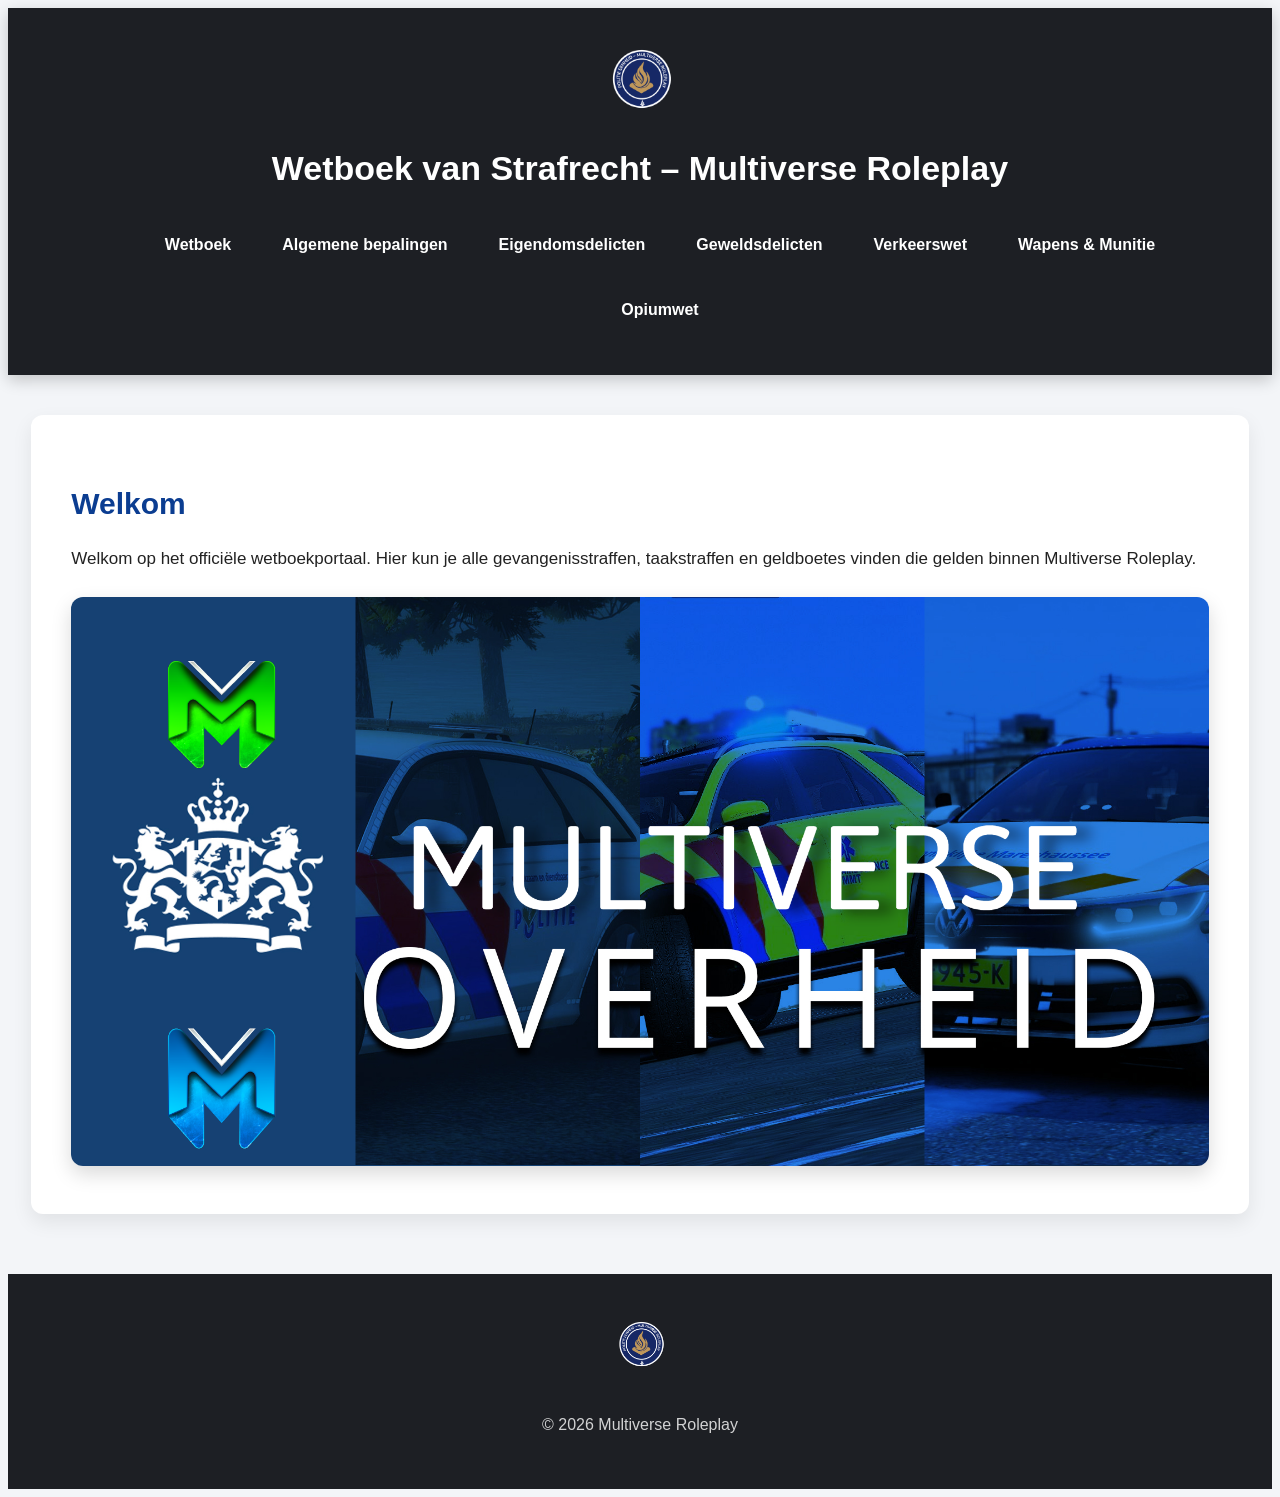
<file: docs/index.html>
<!DOCTYPE html>
<html lang="nl">
<head>
    <meta charset="UTF-8">
    <title>Wetboek van Strafrecht – Multiverse Roleplay</title>

    <link rel="stylesheet" href="style.css">
    <script src="script.js" defer></script>

    <link rel="icon" type="image/png" href="assets/Politie%20Multiverse.png">
</head>

<body>

    <header>
        <img src="assets/Politie%20Multiverse.png" class="site-logo" alt="Politie Logo">

        <h1>Wetboek van Strafrecht – Multiverse Roleplay</h1>

        <nav>
            <ul>
                <li><a href="pages/wetboek.html">Wetboek</a></li>
                <li><a href="pages/algemene-bepalingen.html">Algemene bepalingen</a></li>
                <li><a href="pages/eigendomsdelicten.html">Eigendomsdelicten</a></li>
                <li><a href="pages/geweldsdelicten.html">Geweldsdelicten</a></li>
                <li><a href="pages/wegenverkeerswet.html">Verkeerswet</a></li>
                <li><a href="pages/wet-wapens-en-munitie.html">Wapens & Munitie</a></li>
                <li><a href="pages/opiumwet.html">Opiumwet</a></li>

            </ul>
        </nav>
    </header>

    <main>
       <h2>Welkom</h2>
<p>Welkom op het officiële wetboekportaal. Hier kun je alle gevangenisstraffen, taakstraffen en geldboetes vinden die gelden binnen Multiverse Roleplay.</p>

        <img src="assets/Multiverse%20Hulpdiensten%20banner.png" class="banner" alt="Multiverse Overheid Banner">
    </main>

    <footer>
        <img src="assets/Politie%20Multiverse.png" class="footer-logo" alt="Politie Logo">
        <p>© 2026 Multiverse Roleplay</p>
    </footer>

</body>
</html>
</file>
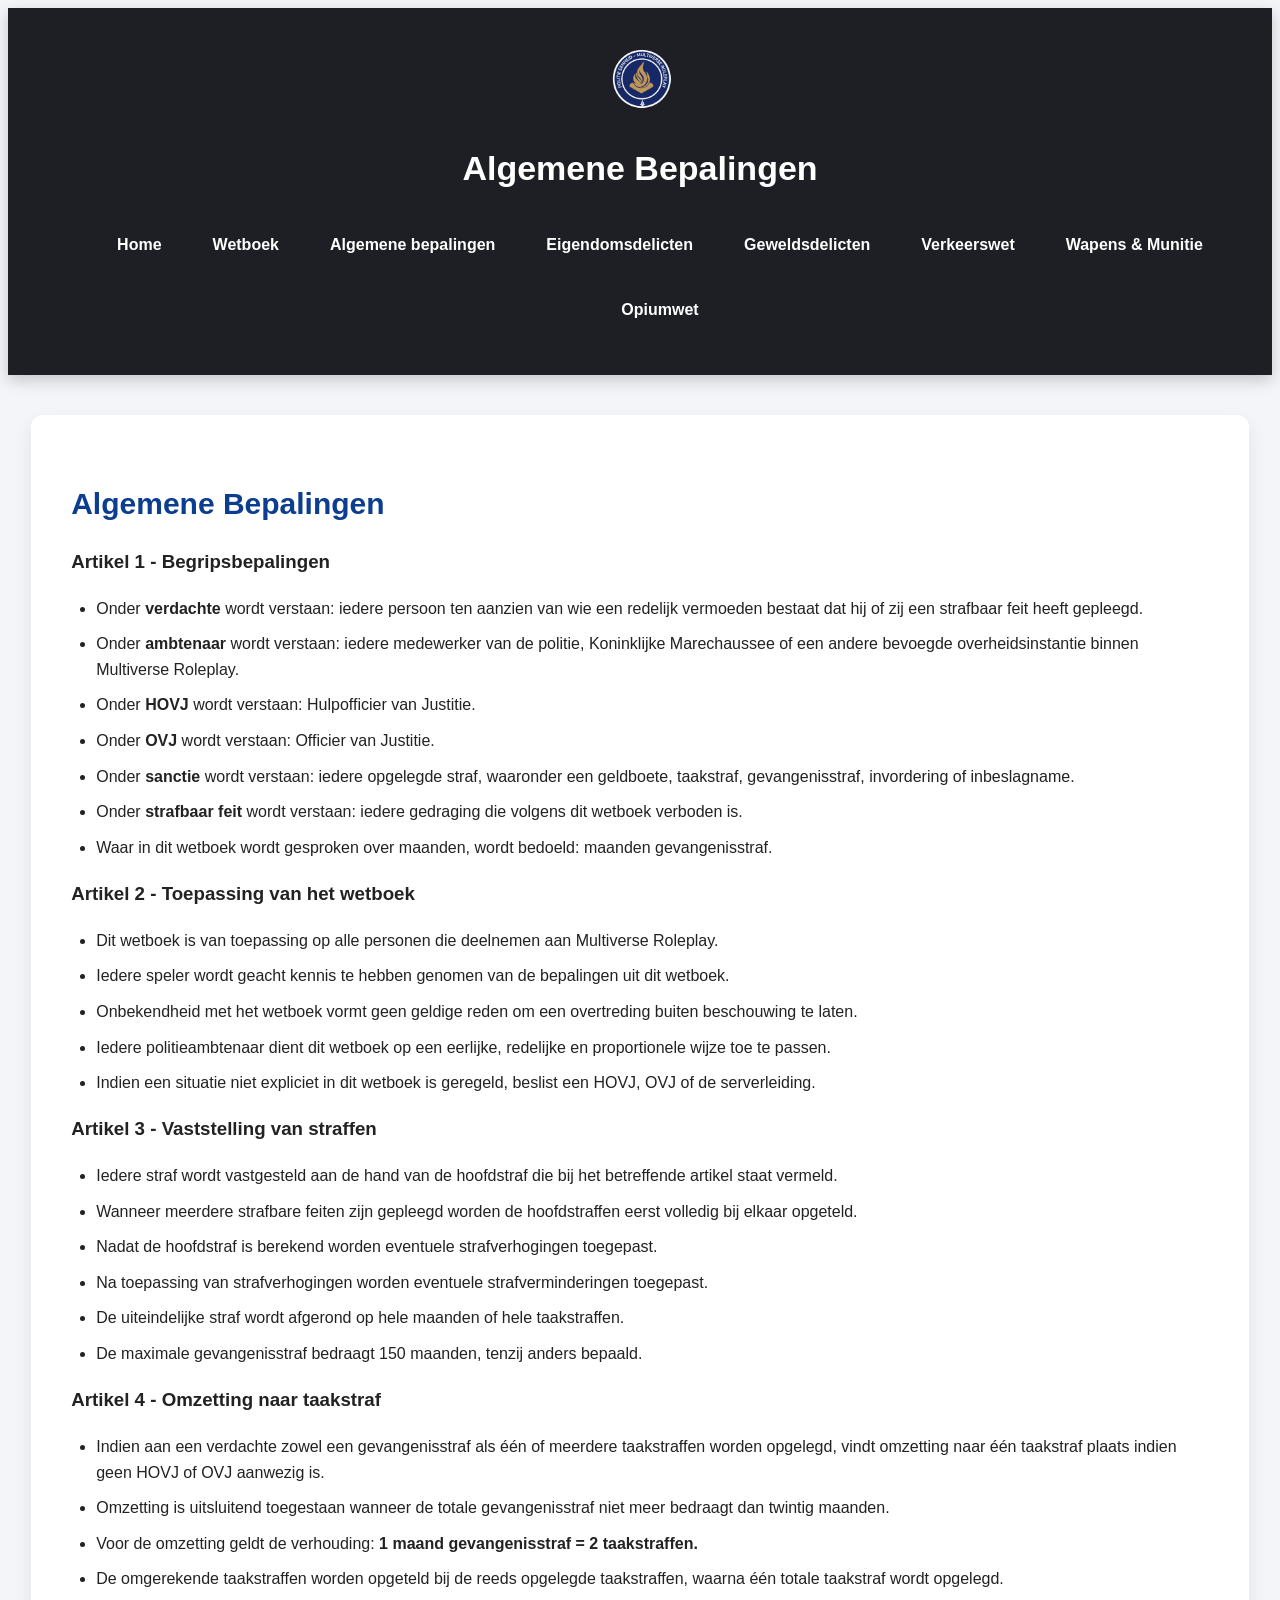
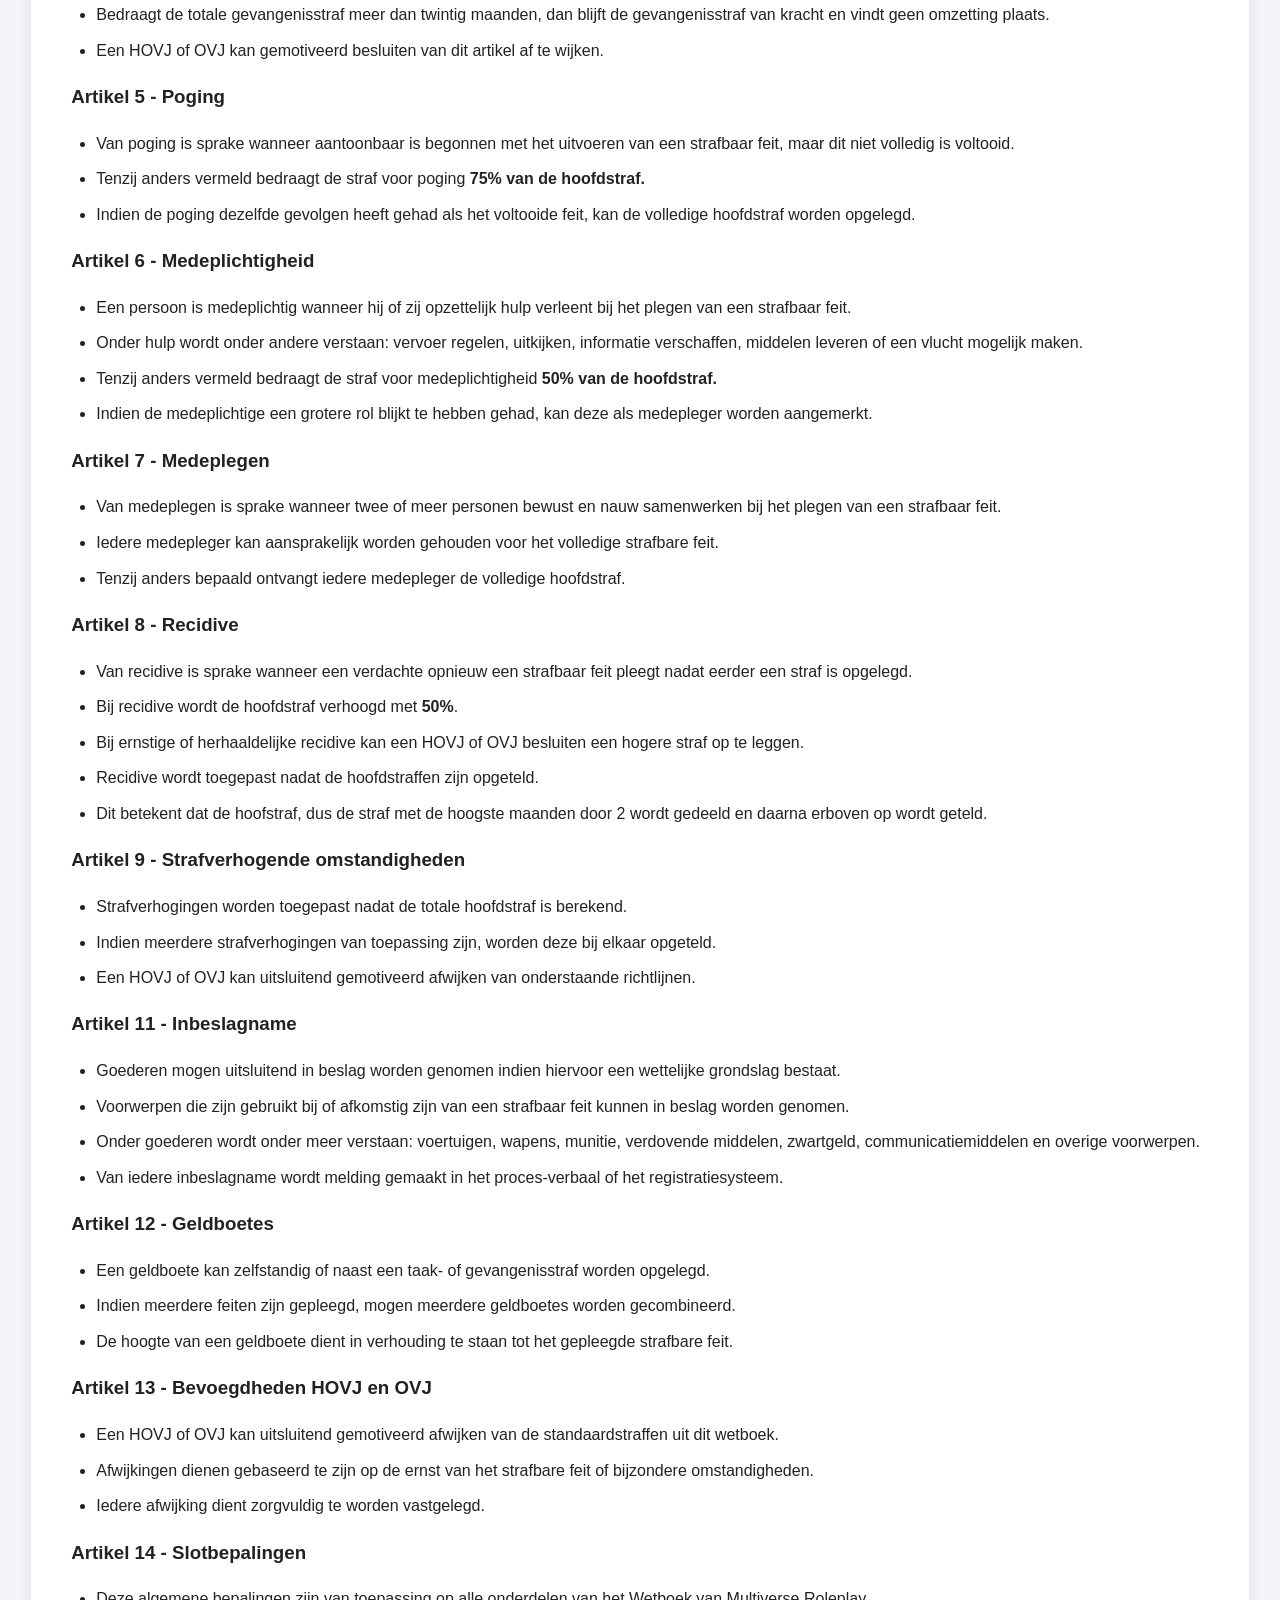
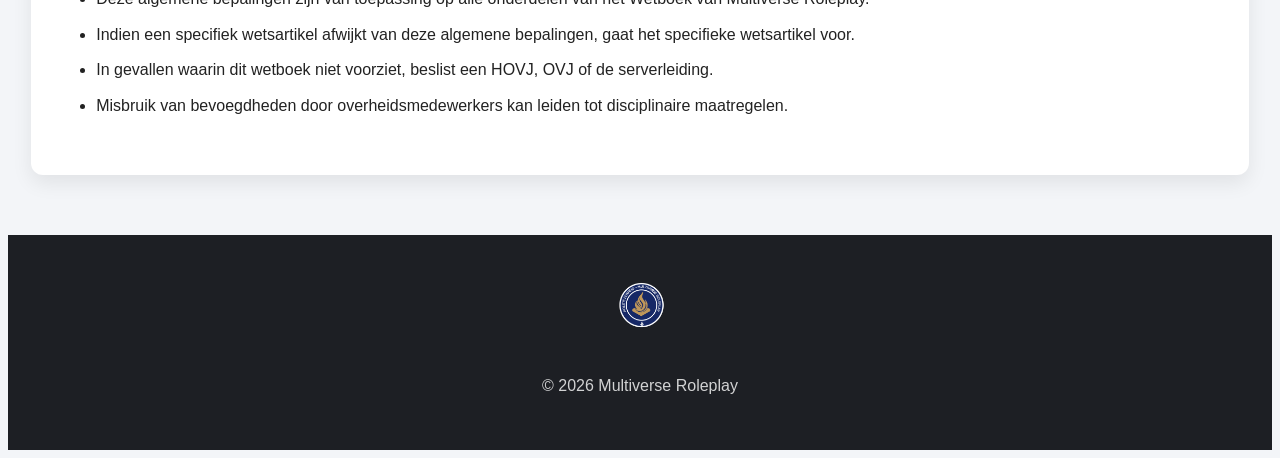
<file: docs/pages/algemene-bepalingen.html>
<!DOCTYPE html>
<html lang="nl">
<head>
    <meta charset="UTF-8">
    <title>Algemene Bepalingen – Multiverse Roleplay</title>

    <link rel="stylesheet" href="../style.css">
    <script src="../script.js" defer></script>

    <link rel="icon" type="image/png" href="../assets/Politie%20Multiverse.png">
</head>

<body>

<header>
    <img src="../assets/Politie%20Multiverse.png" class="site-logo" alt="Politie Logo">

    <h1>Algemene Bepalingen</h1>

    <nav>
        <ul>
            <li><a href="../index.html">Home</a></li>
            <li><a href="wetboek.html">Wetboek</a></li>
            <li><a href="algemene-bepalingen.html">Algemene bepalingen</a></li>
            <li><a href="eigendomsdelicten.html">Eigendomsdelicten</a></li>
            <li><a href="geweldsdelicten.html">Geweldsdelicten</a></li>
            <li><a href="wegensverkeerswet.html">Verkeerswet</a></li>
            <li><a href="wet-wapens-en-munitie.html">Wapens & Munitie</a></li>
            <li><a href="opiumwet.html">Opiumwet</a></li>
        </ul>
    </nav>
</header>

<main>

<h2>Algemene Bepalingen</h2>

<section class="artikel">
<h3>Artikel 1 - Begripsbepalingen</h3>

<ul class="wetslijst">
<li>Onder <strong>verdachte</strong> wordt verstaan: iedere persoon ten aanzien van wie een redelijk vermoeden bestaat dat hij of zij een strafbaar feit heeft gepleegd.</li>

<li>Onder <strong>ambtenaar</strong> wordt verstaan: iedere medewerker van de politie, Koninklijke Marechaussee of een andere bevoegde overheidsinstantie binnen Multiverse Roleplay.</li>

<li>Onder <strong>HOVJ</strong> wordt verstaan: Hulpofficier van Justitie.</li>

<li>Onder <strong>OVJ</strong> wordt verstaan: Officier van Justitie.</li>

<li>Onder <strong>sanctie</strong> wordt verstaan: iedere opgelegde straf, waaronder een geldboete, taakstraf, gevangenisstraf, invordering of inbeslagname.</li>

<li>Onder <strong>strafbaar feit</strong> wordt verstaan: iedere gedraging die volgens dit wetboek verboden is.</li>

<li>Waar in dit wetboek wordt gesproken over maanden, wordt bedoeld: maanden gevangenisstraf.</li>
</ul>

</section>

<section class="artikel">

<h3>Artikel 2 - Toepassing van het wetboek</h3>

<ul class="wetslijst">

<li>Dit wetboek is van toepassing op alle personen die deelnemen aan Multiverse Roleplay.</li>

<li>Iedere speler wordt geacht kennis te hebben genomen van de bepalingen uit dit wetboek.</li>

<li>Onbekendheid met het wetboek vormt geen geldige reden om een overtreding buiten beschouwing te laten.</li>

<li>Iedere politieambtenaar dient dit wetboek op een eerlijke, redelijke en proportionele wijze toe te passen.</li>

<li>Indien een situatie niet expliciet in dit wetboek is geregeld, beslist een HOVJ, OVJ of de serverleiding.</li>

</ul>

</section>

<section class="artikel">

<h3>Artikel 3 - Vaststelling van straffen</h3>

<ul class="wetslijst">

<li>Iedere straf wordt vastgesteld aan de hand van de hoofdstraf die bij het betreffende artikel staat vermeld.</li>

<li>Wanneer meerdere strafbare feiten zijn gepleegd worden de hoofdstraffen eerst volledig bij elkaar opgeteld.</li>

<li>Nadat de hoofdstraf is berekend worden eventuele strafverhogingen toegepast.</li>

<li>Na toepassing van strafverhogingen worden eventuele strafverminderingen toegepast.</li>

<li>De uiteindelijke straf wordt afgerond op hele maanden of hele taakstraffen.</li>

<li>De maximale gevangenisstraf bedraagt 150 maanden, tenzij anders bepaald.</li>

</ul>

</section>

<section class="artikel">

<h3>Artikel 4 - Omzetting naar taakstraf</h3>

<ul class="wetslijst">

<li>Indien aan een verdachte zowel een gevangenisstraf als één of meerdere taakstraffen worden opgelegd, vindt omzetting naar één taakstraf plaats indien geen HOVJ of OVJ aanwezig is.</li>

<li>Omzetting is uitsluitend toegestaan wanneer de totale gevangenisstraf niet meer bedraagt dan twintig maanden.</li>

<li>Voor de omzetting geldt de verhouding: <strong>1 maand gevangenisstraf = 2 taakstraffen.</strong></li>

<li>De omgerekende taakstraffen worden opgeteld bij de reeds opgelegde taakstraffen, waarna één totale taakstraf wordt opgelegd.</li>

<li>Bedraagt de totale gevangenisstraf meer dan twintig maanden, dan blijft de gevangenisstraf van kracht en vindt geen omzetting plaats.</li>

<li>Een HOVJ of OVJ kan gemotiveerd besluiten van dit artikel af te wijken.</li>

</ul>
</section>

<section class="artikel">

<h3>Artikel 5 - Poging</h3>

<ul class="wetslijst">

<li>Van poging is sprake wanneer aantoonbaar is begonnen met het uitvoeren van een strafbaar feit, maar dit niet volledig is voltooid.</li>

<li>Tenzij anders vermeld bedraagt de straf voor poging <strong>75% van de hoofdstraf.</strong></li>

<li>Indien de poging dezelfde gevolgen heeft gehad als het voltooide feit, kan de volledige hoofdstraf worden opgelegd.</li>

</ul>

</section>

<section class="artikel">

<h3>Artikel 6 - Medeplichtigheid</h3>

<ul class="wetslijst">

<li>Een persoon is medeplichtig wanneer hij of zij opzettelijk hulp verleent bij het plegen van een strafbaar feit.</li>

<li>Onder hulp wordt onder andere verstaan: vervoer regelen, uitkijken, informatie verschaffen, middelen leveren of een vlucht mogelijk maken.</li>

<li>Tenzij anders vermeld bedraagt de straf voor medeplichtigheid <strong>50% van de hoofdstraf.</strong></li>

<li>Indien de medeplichtige een grotere rol blijkt te hebben gehad, kan deze als medepleger worden aangemerkt.</li>

</ul>

</section>

<section class="artikel">

<h3>Artikel 7 - Medeplegen</h3>

<ul class="wetslijst">

<li>Van medeplegen is sprake wanneer twee of meer personen bewust en nauw samenwerken bij het plegen van een strafbaar feit.</li>

<li>Iedere medepleger kan aansprakelijk worden gehouden voor het volledige strafbare feit.</li>

<li>Tenzij anders bepaald ontvangt iedere medepleger de volledige hoofdstraf.</li>

</ul>

</section>

<section class="artikel">

<h3>Artikel 8 - Recidive</h3>

<ul class="wetslijst">

<li>Van recidive is sprake wanneer een verdachte opnieuw een strafbaar feit pleegt nadat eerder een straf is opgelegd.</li>

<li>Bij recidive wordt de hoofdstraf verhoogd met <strong>50%</strong>.</li>

<li>Bij ernstige of herhaaldelijke recidive kan een HOVJ of OVJ besluiten een hogere straf op te leggen.</li>

<li>Recidive wordt toegepast nadat de hoofdstraffen zijn opgeteld.</li>
    
<li>Dit betekent dat de hoofstraf, dus de straf met de hoogste maanden door 2 wordt gedeeld en daarna erboven op wordt geteld.</li>

</ul>

</section>
<section class="artikel">

    <h3>Artikel 9 - Strafverhogende omstandigheden</h3>

    <ul class="wetslijst">
        <li>Strafverhogingen worden toegepast nadat de totale hoofdstraf is berekend.</li>
        <li>Indien meerdere strafverhogingen van toepassing zijn, worden deze bij elkaar opgeteld.</li>
        <li>Een HOVJ of OVJ kan uitsluitend gemotiveerd afwijken van onderstaande richtlijnen.</li>
    </ul>

<section class="artikel">

    <h3>Artikel 11 - Inbeslagname</h3>

    <ul class="wetslijst">
        <li>Goederen mogen uitsluitend in beslag worden genomen indien hiervoor een wettelijke grondslag bestaat.</li>
        <li>Voorwerpen die zijn gebruikt bij of afkomstig zijn van een strafbaar feit kunnen in beslag worden genomen.</li>
        <li>Onder goederen wordt onder meer verstaan: voertuigen, wapens, munitie, verdovende middelen, zwartgeld, communicatiemiddelen en overige voorwerpen.</li>
        <li>Van iedere inbeslagname wordt melding gemaakt in het proces-verbaal of het registratiesysteem.</li>
    </ul>

</section>

<section class="artikel">

    <h3>Artikel 12 - Geldboetes</h3>

    <ul class="wetslijst">
        <li>Een geldboete kan zelfstandig of naast een taak- of gevangenisstraf worden opgelegd.</li>
        <li>Indien meerdere feiten zijn gepleegd, mogen meerdere geldboetes worden gecombineerd.</li>
        <li>De hoogte van een geldboete dient in verhouding te staan tot het gepleegde strafbare feit.</li>
    </ul>

</section>

<section class="artikel">

    <h3>Artikel 13 - Bevoegdheden HOVJ en OVJ</h3>

    <ul class="wetslijst">
        <li>Een HOVJ of OVJ kan uitsluitend gemotiveerd afwijken van de standaardstraffen uit dit wetboek.</li>
        <li>Afwijkingen dienen gebaseerd te zijn op de ernst van het strafbare feit of bijzondere omstandigheden.</li>
        <li>Iedere afwijking dient zorgvuldig te worden vastgelegd.</li>
    </ul>

</section>

<section class="artikel">

    <h3>Artikel 14 - Slotbepalingen</h3>

    <ul class="wetslijst">
        <li>Deze algemene bepalingen zijn van toepassing op alle onderdelen van het Wetboek van Multiverse Roleplay.</li>
        <li>Indien een specifiek wetsartikel afwijkt van deze algemene bepalingen, gaat het specifieke wetsartikel voor.</li>
        <li>In gevallen waarin dit wetboek niet voorziet, beslist een HOVJ, OVJ of de serverleiding.</li>
        <li>Misbruik van bevoegdheden door overheidsmedewerkers kan leiden tot disciplinaire maatregelen.</li>
    </ul>

</section>

</main>

<footer>
    <img src="../assets/Politie%20Multiverse.png" class="footer-logo" alt="Politie Logo">
    <p>© 2026 Multiverse Roleplay</p>
</footer>

</body>
</html>
</file>
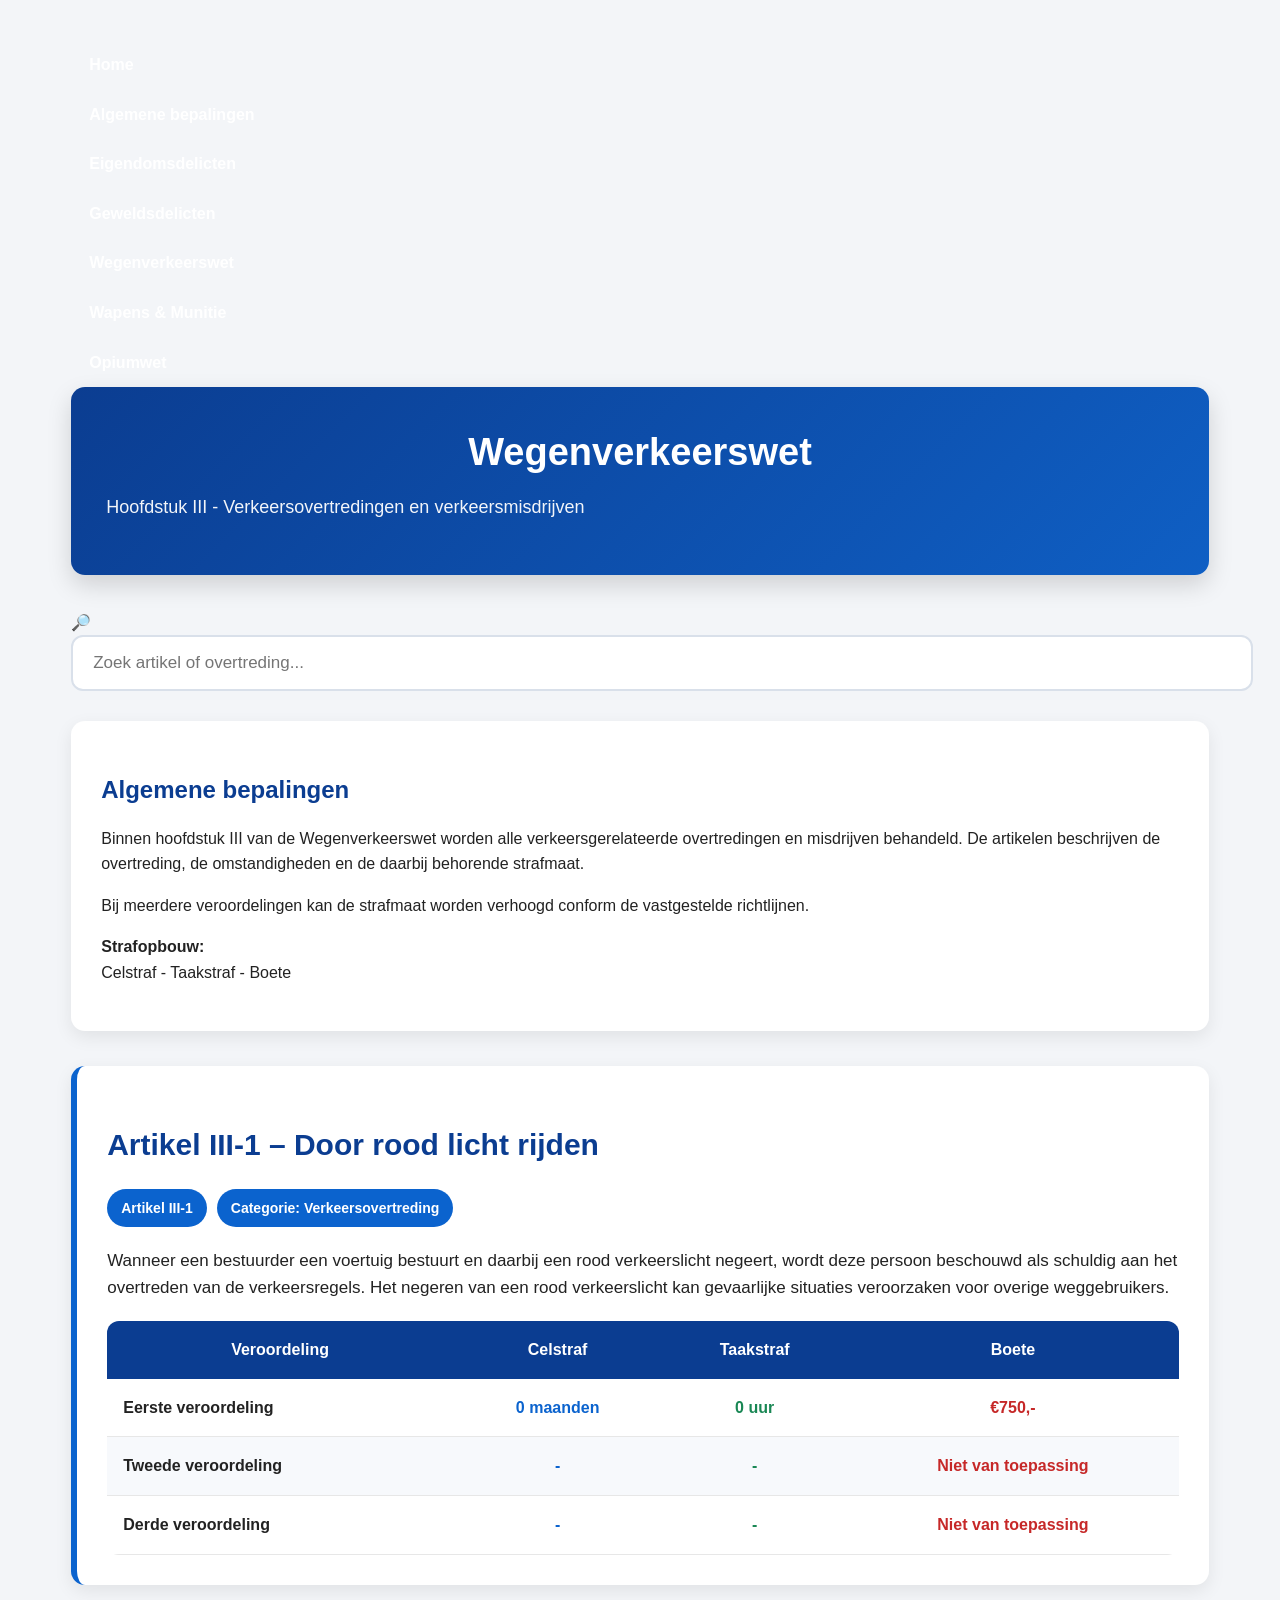
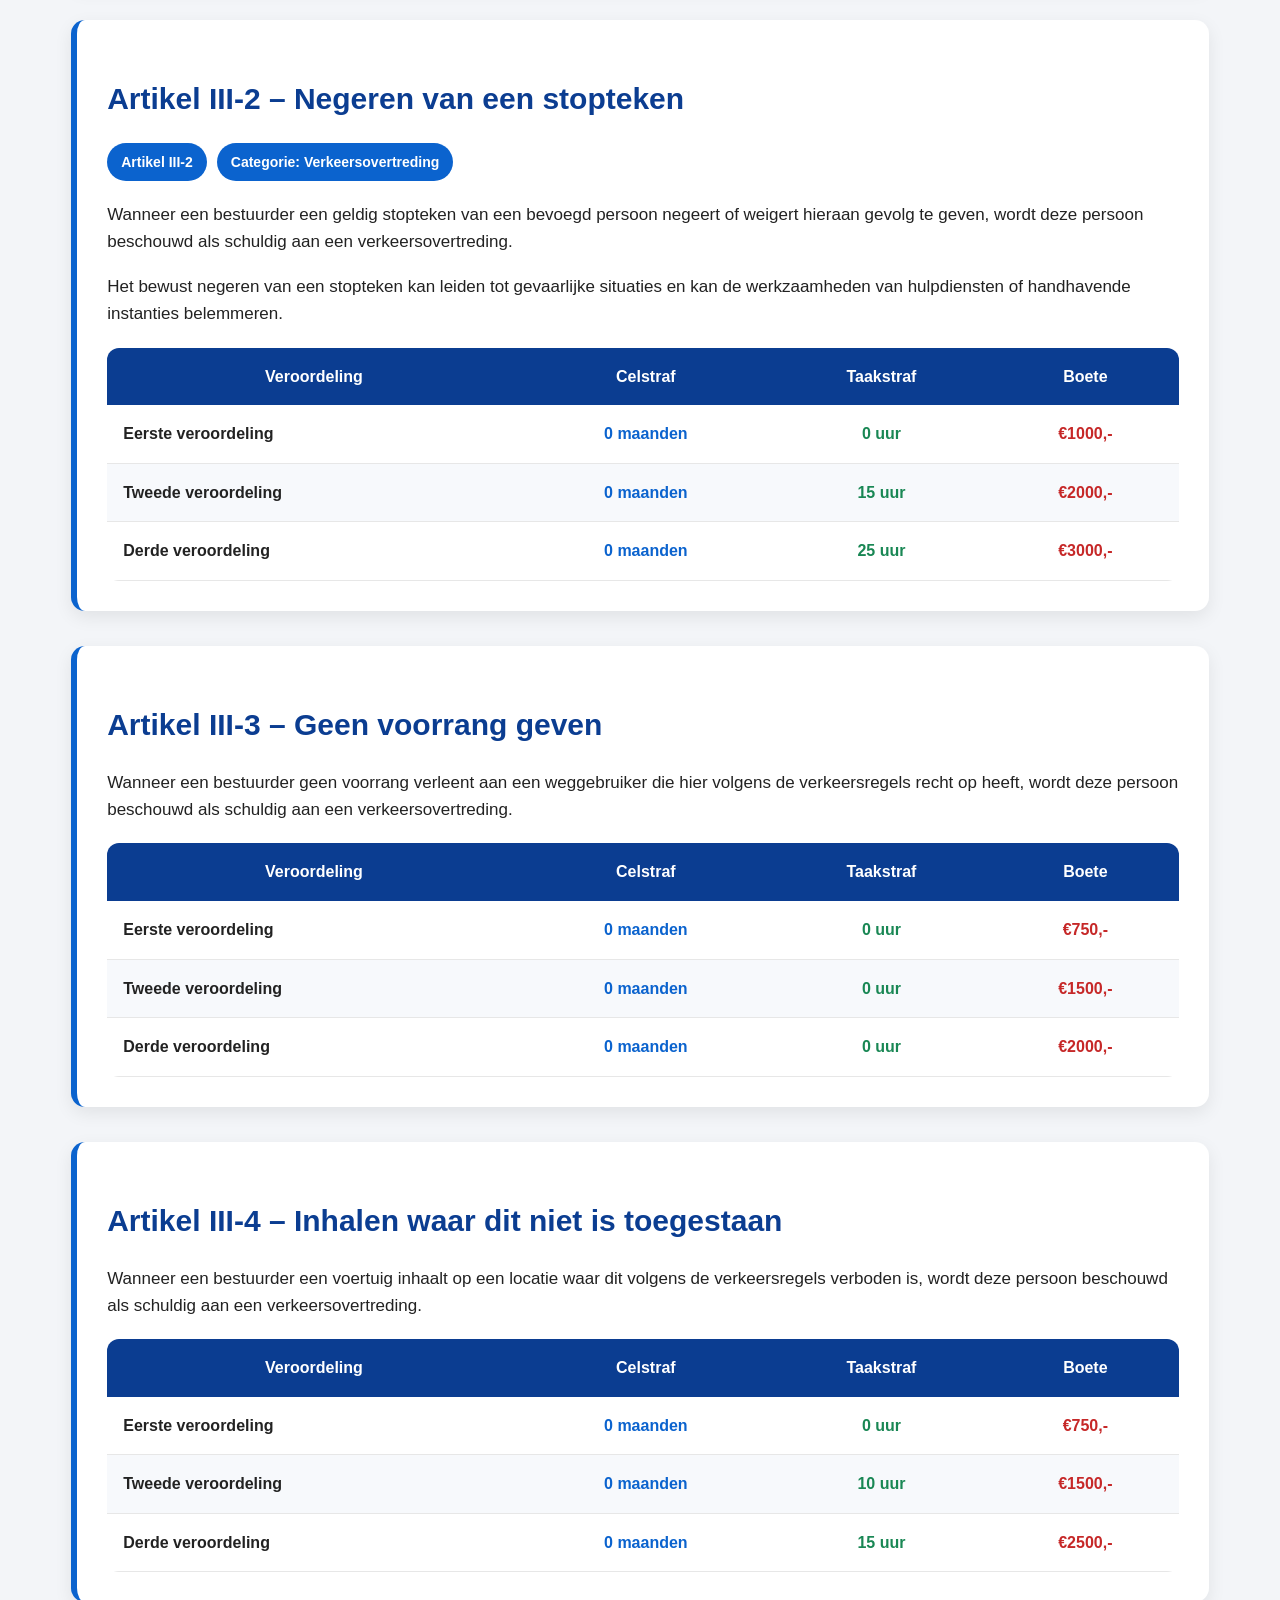
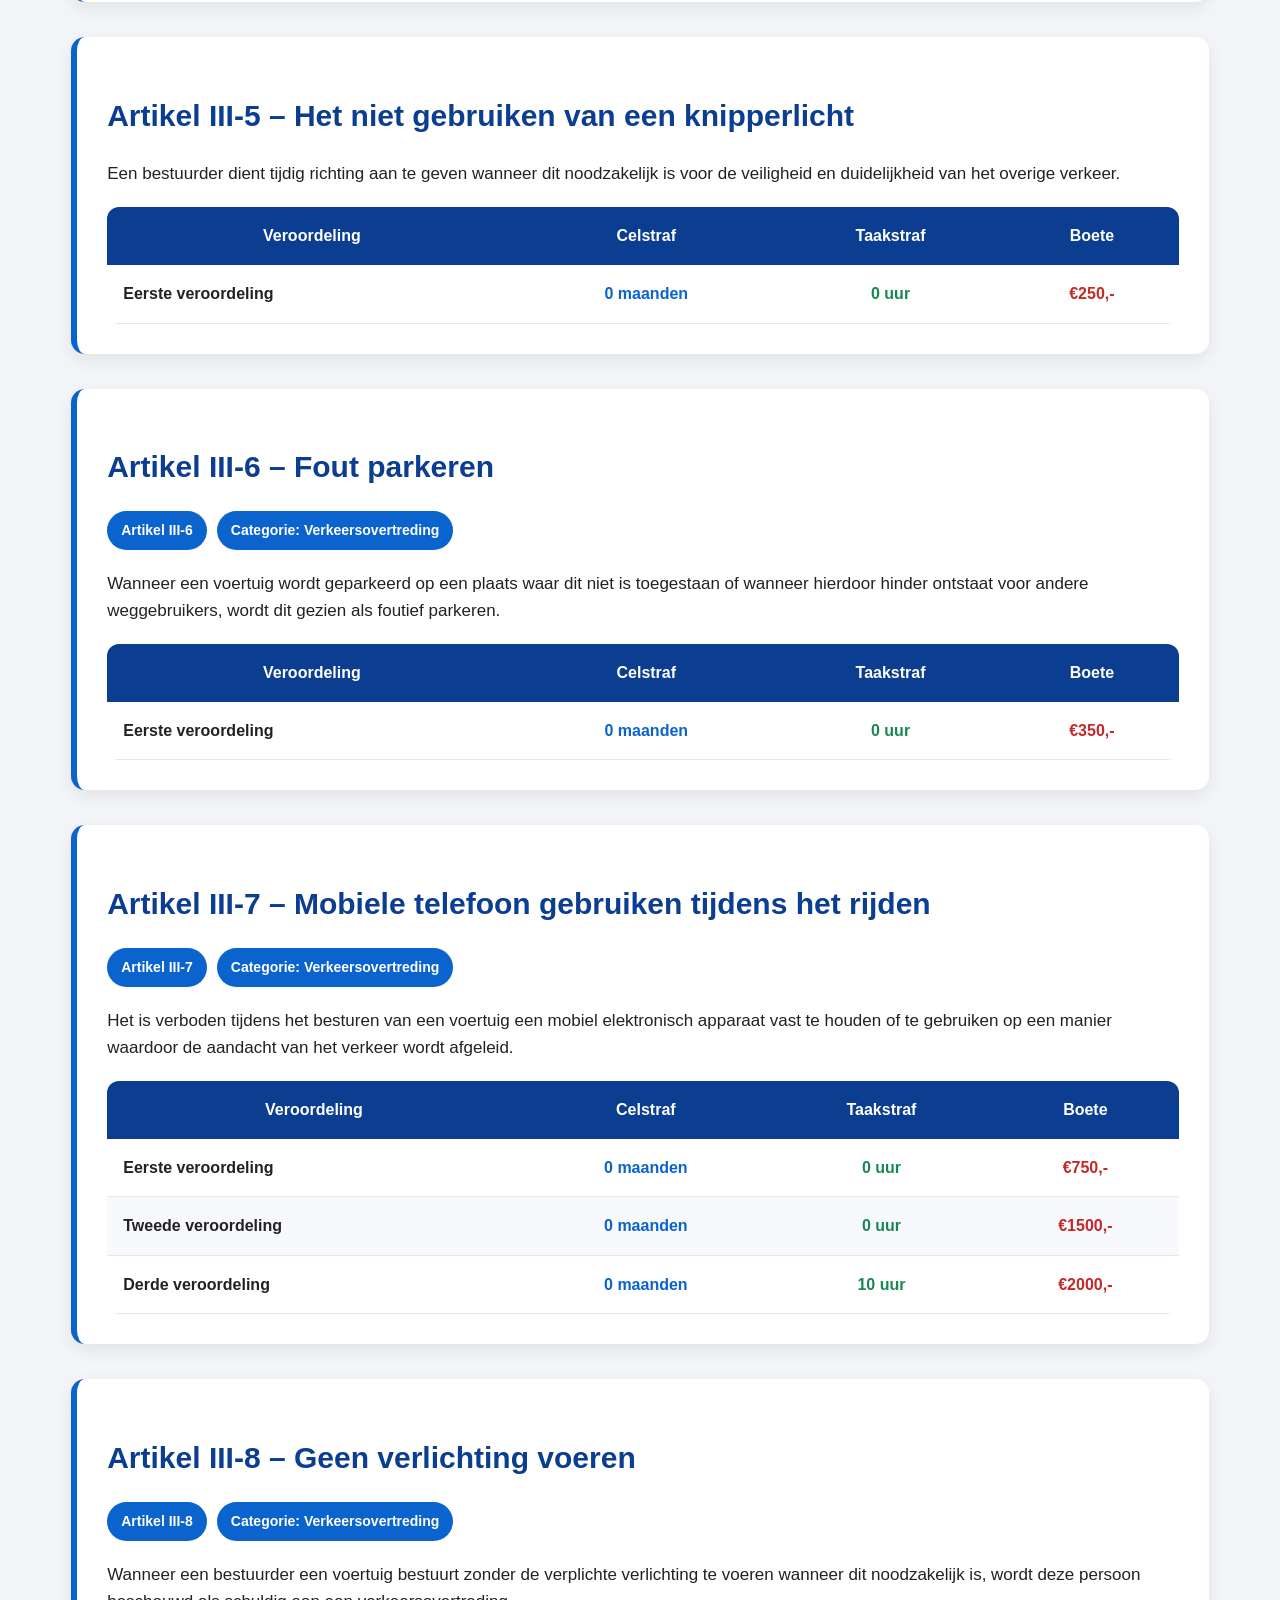
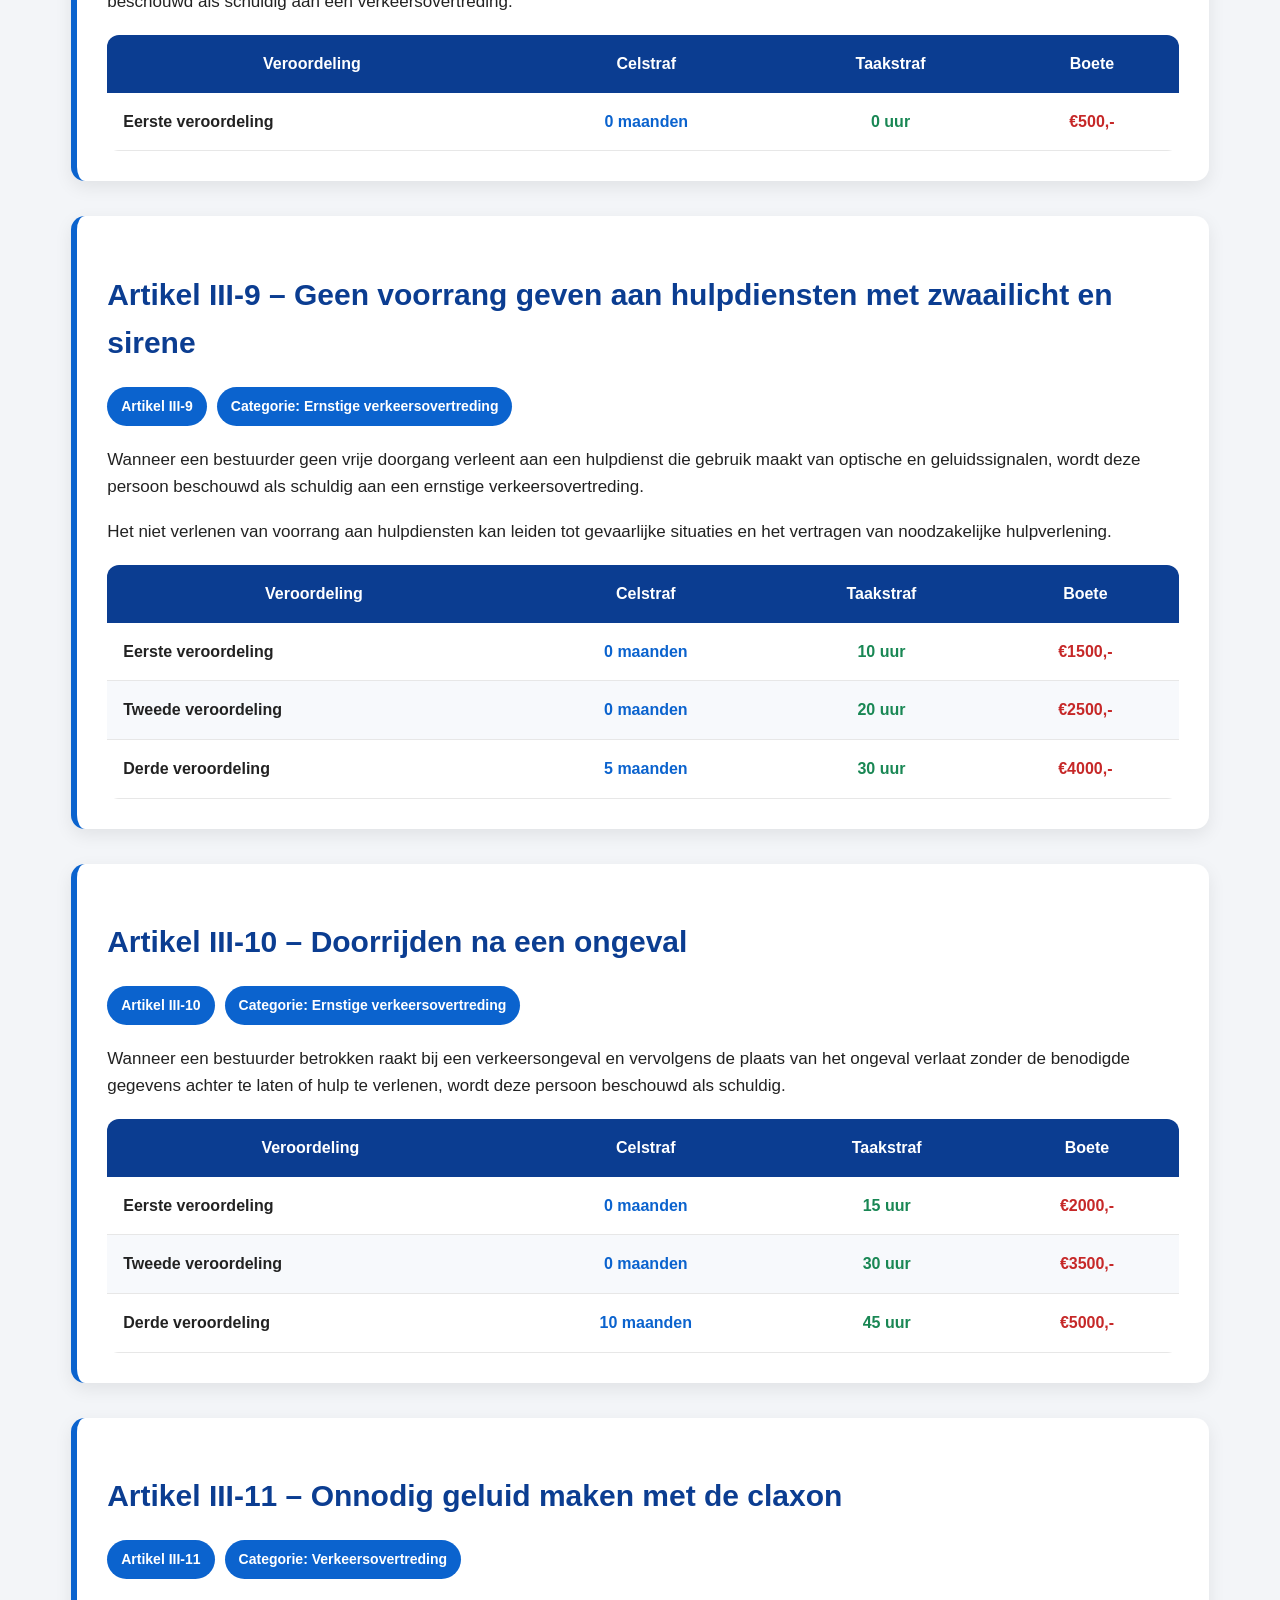
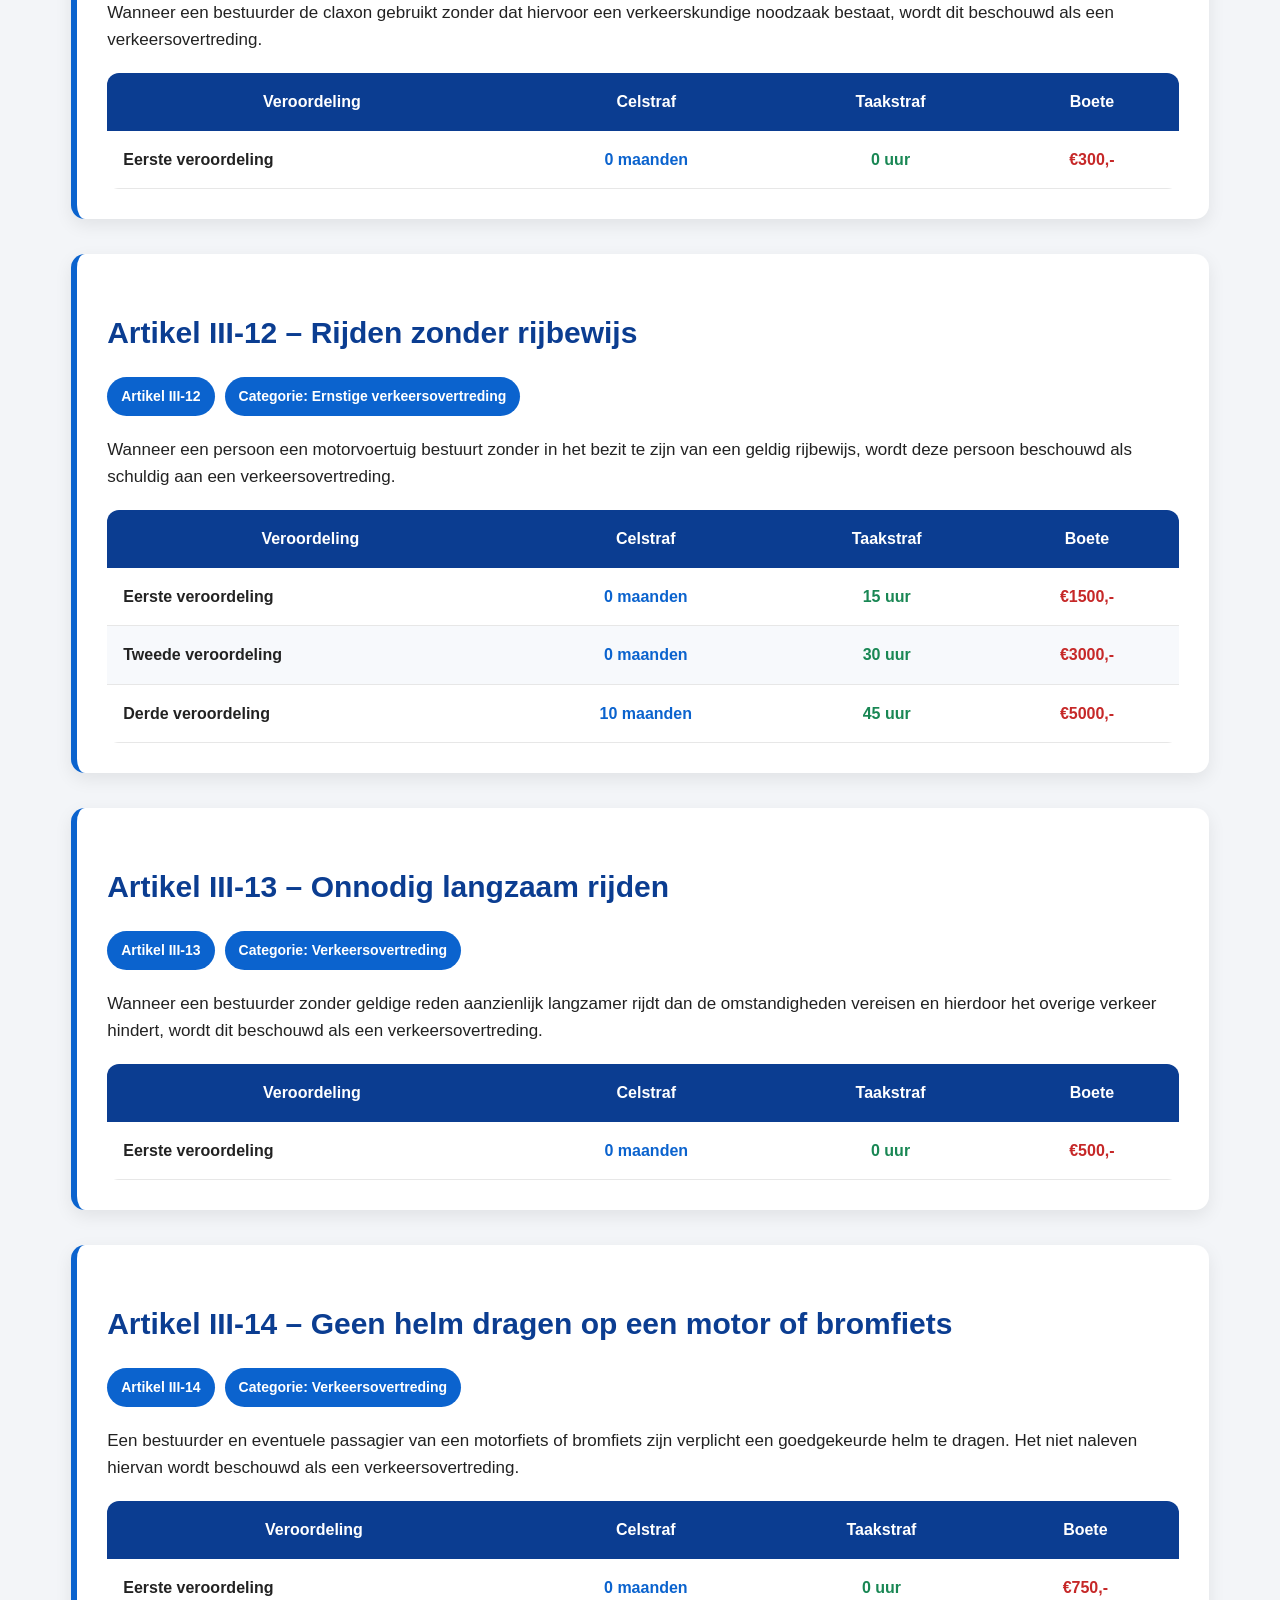
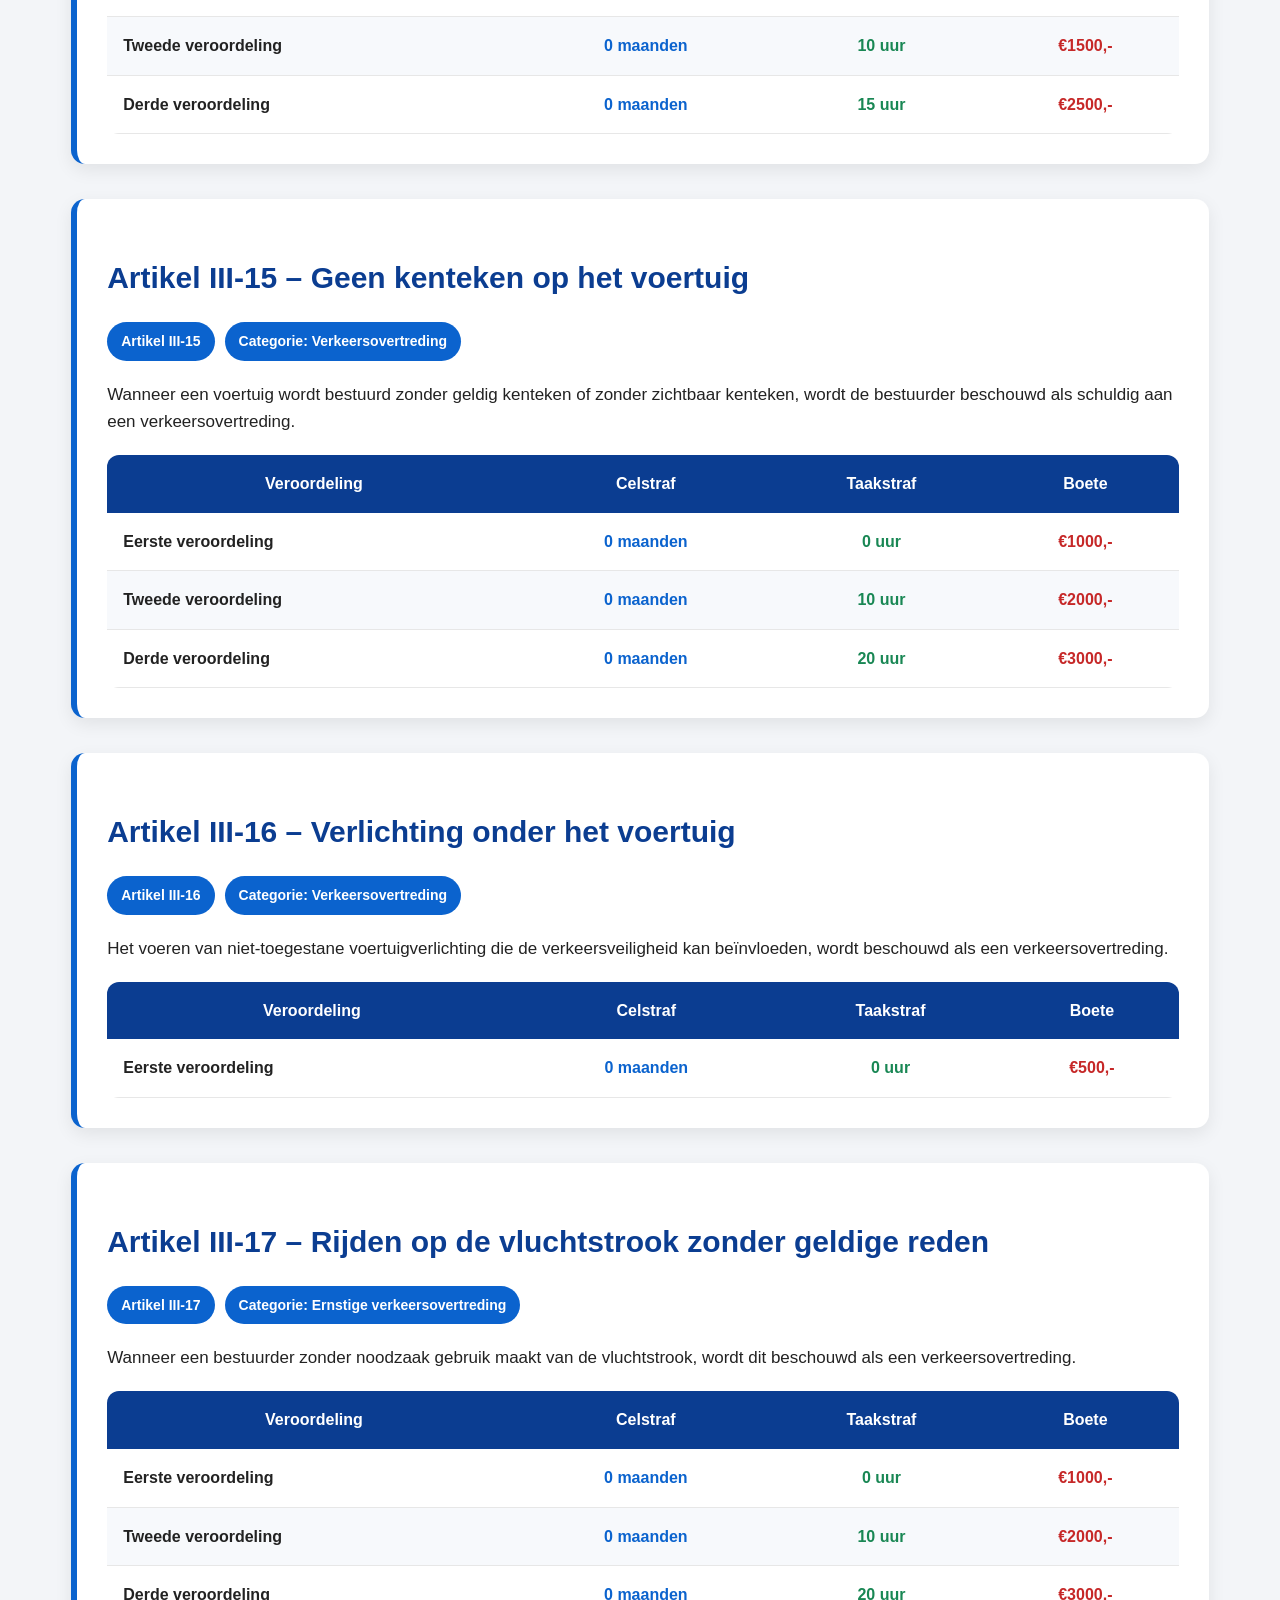
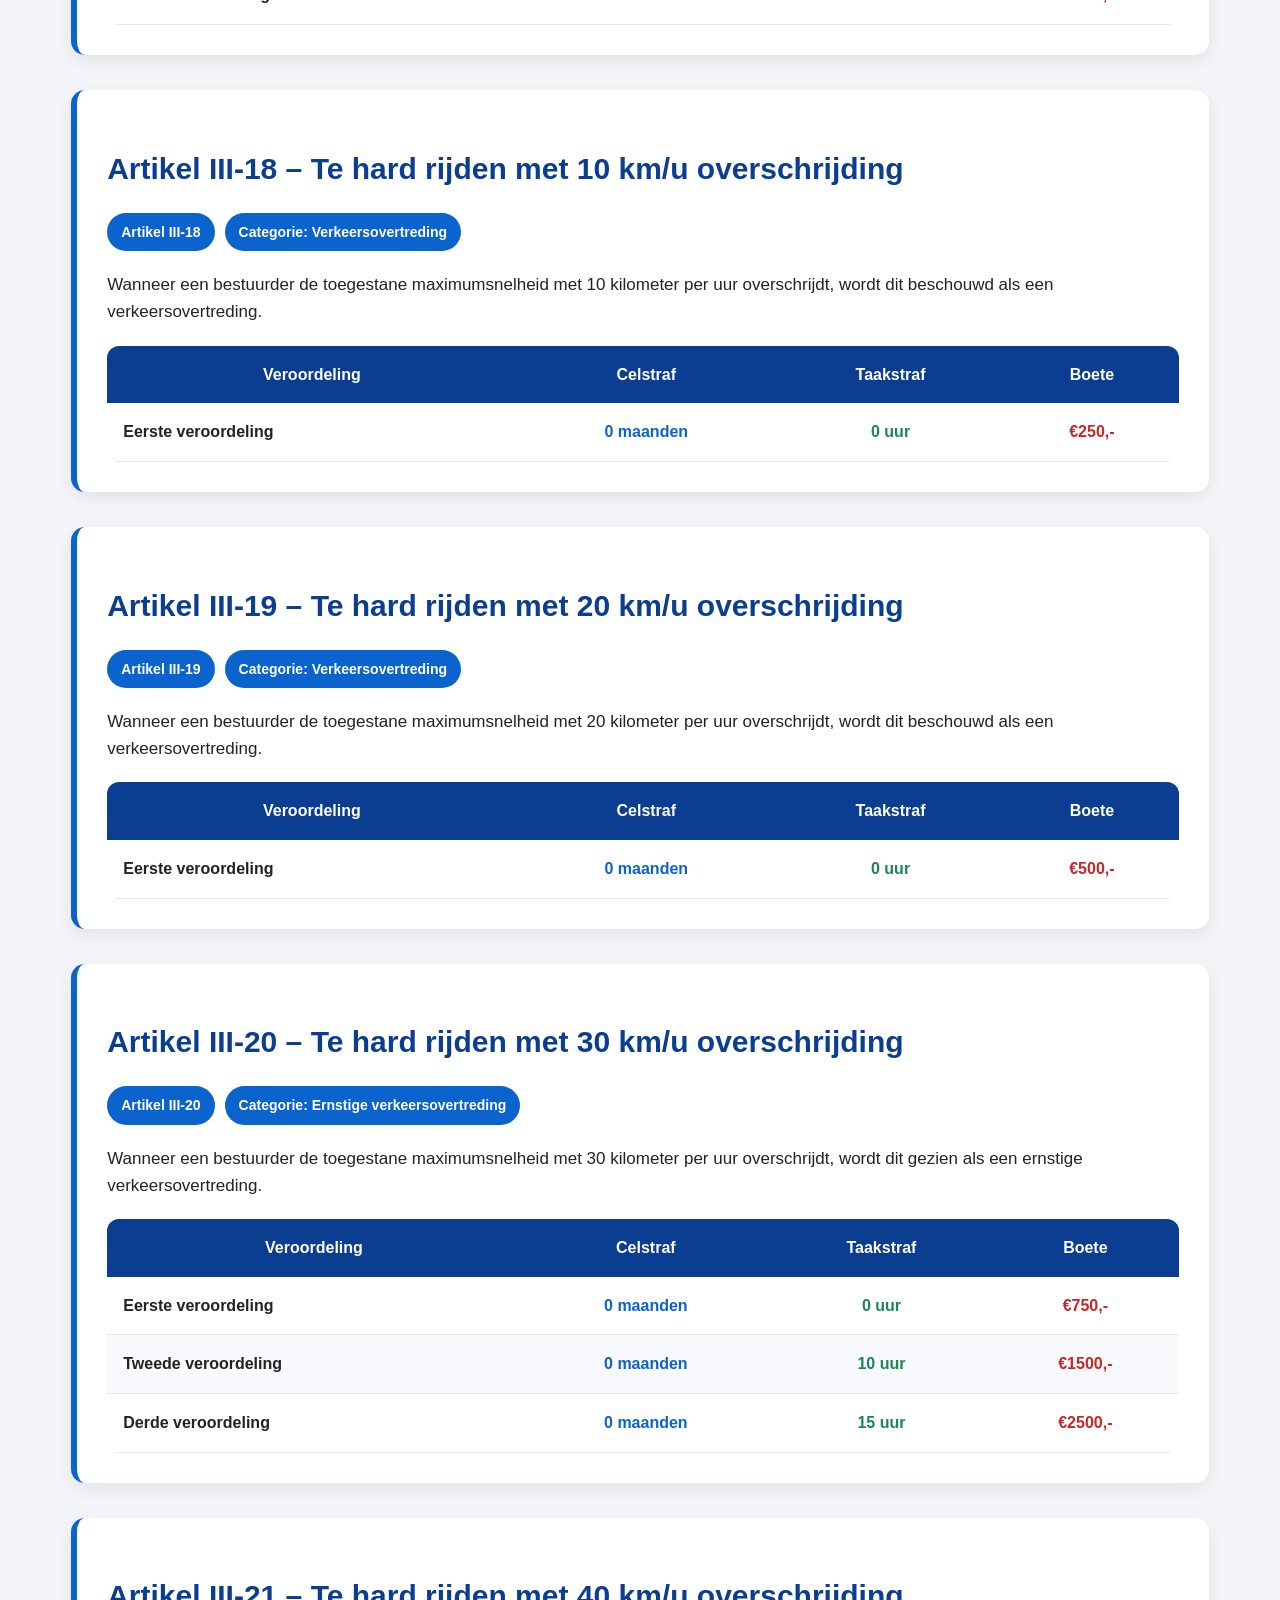
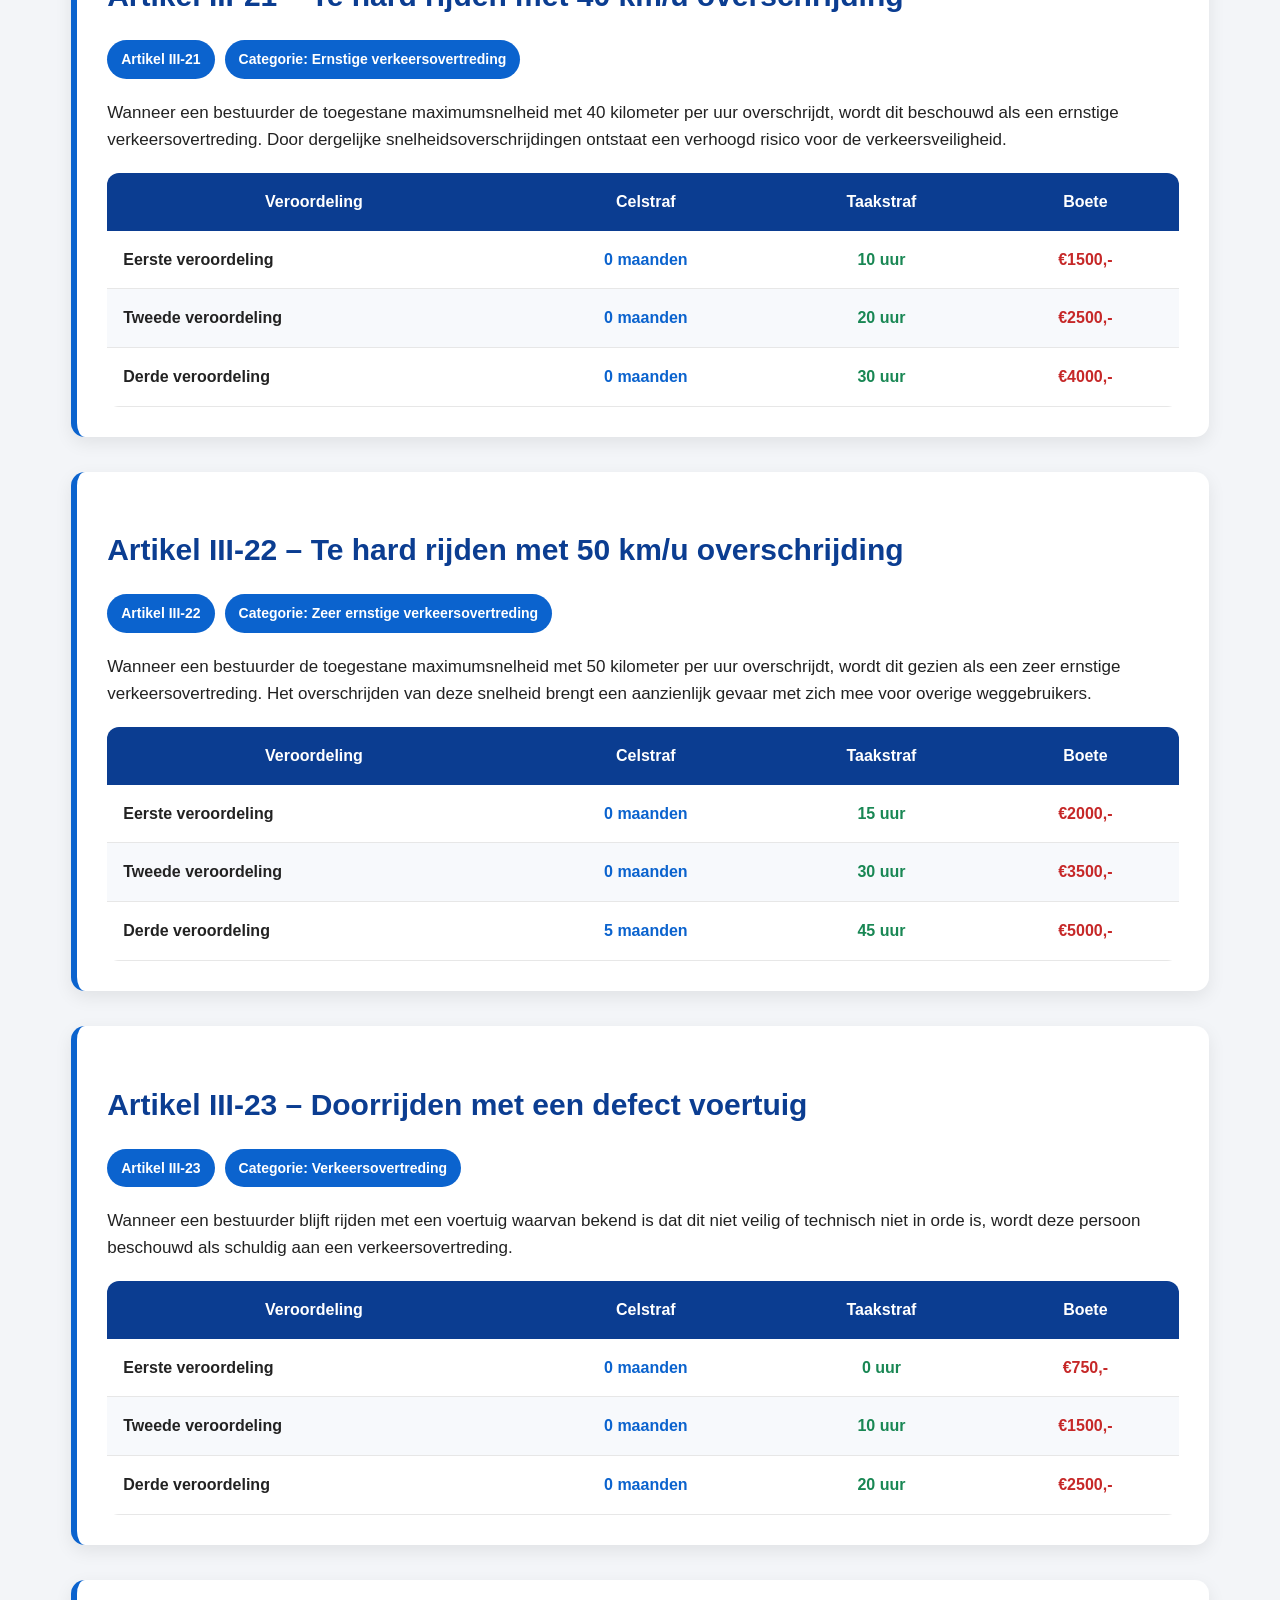
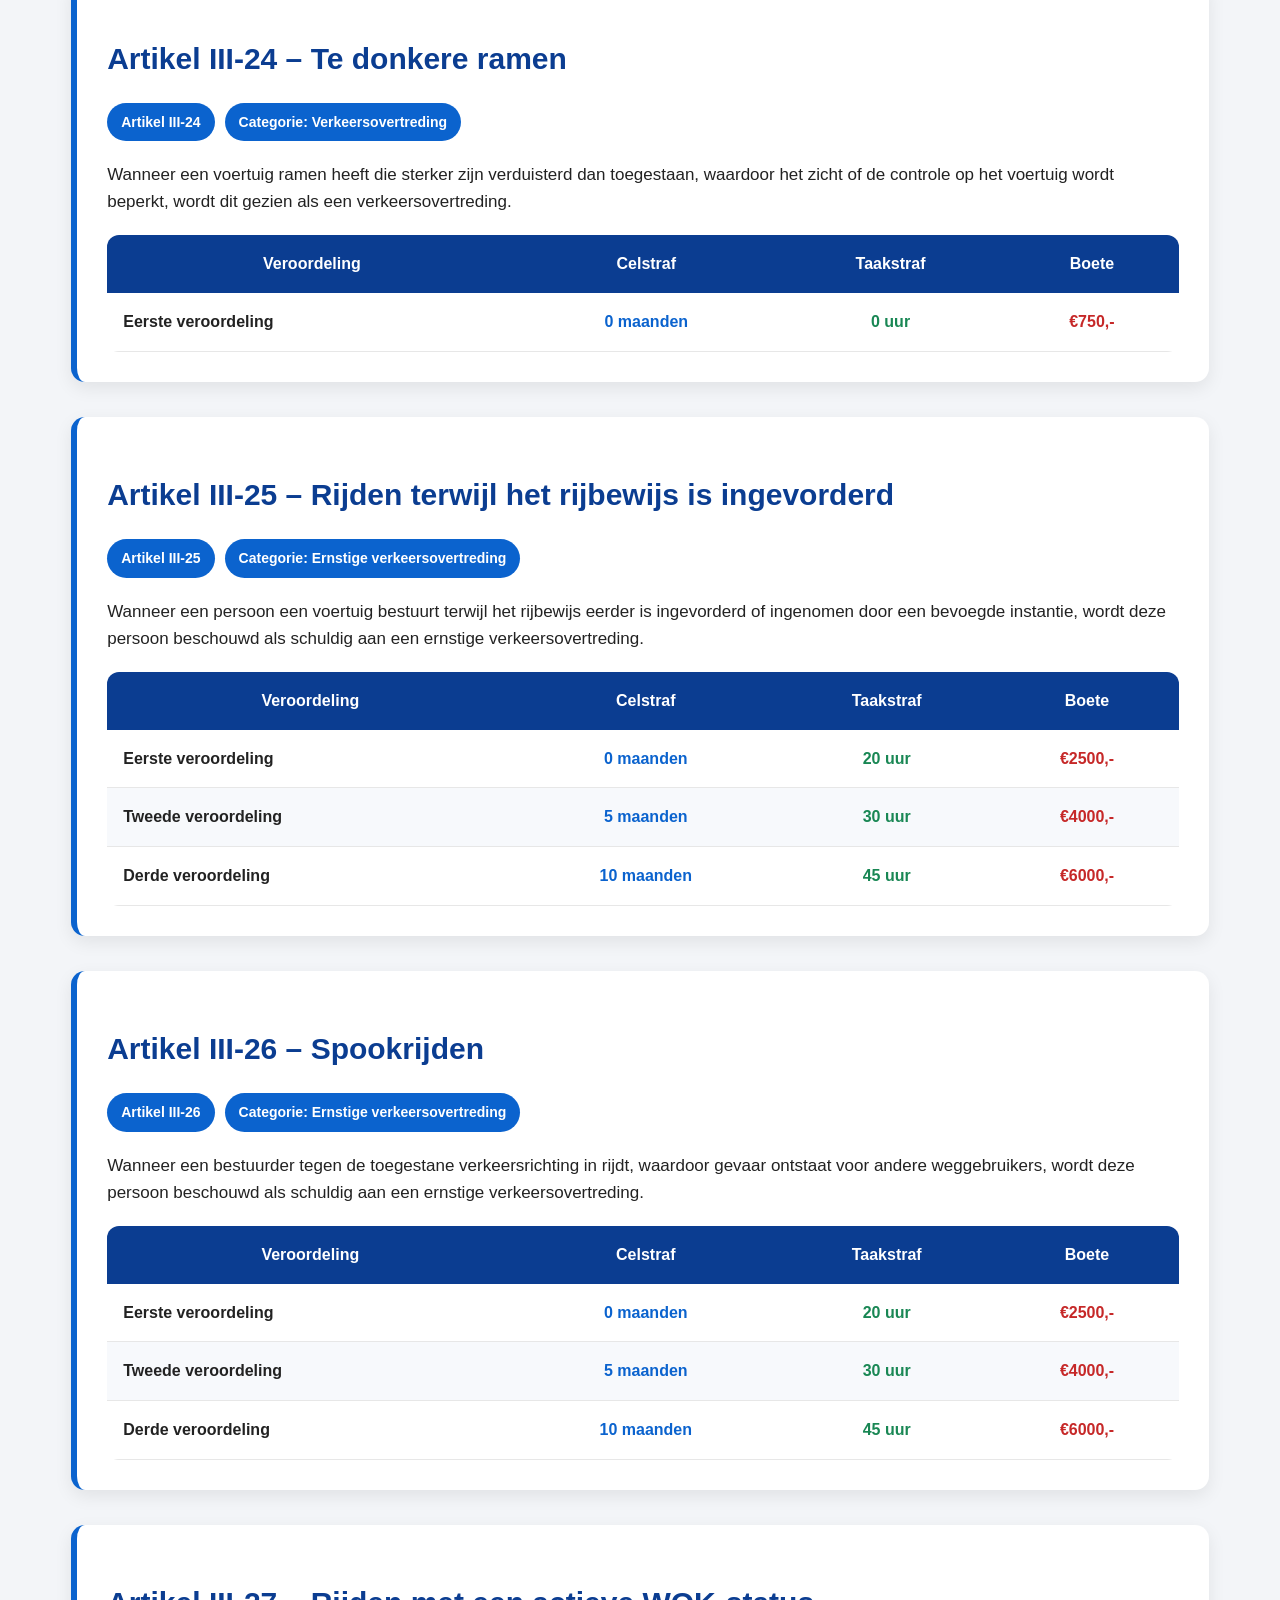
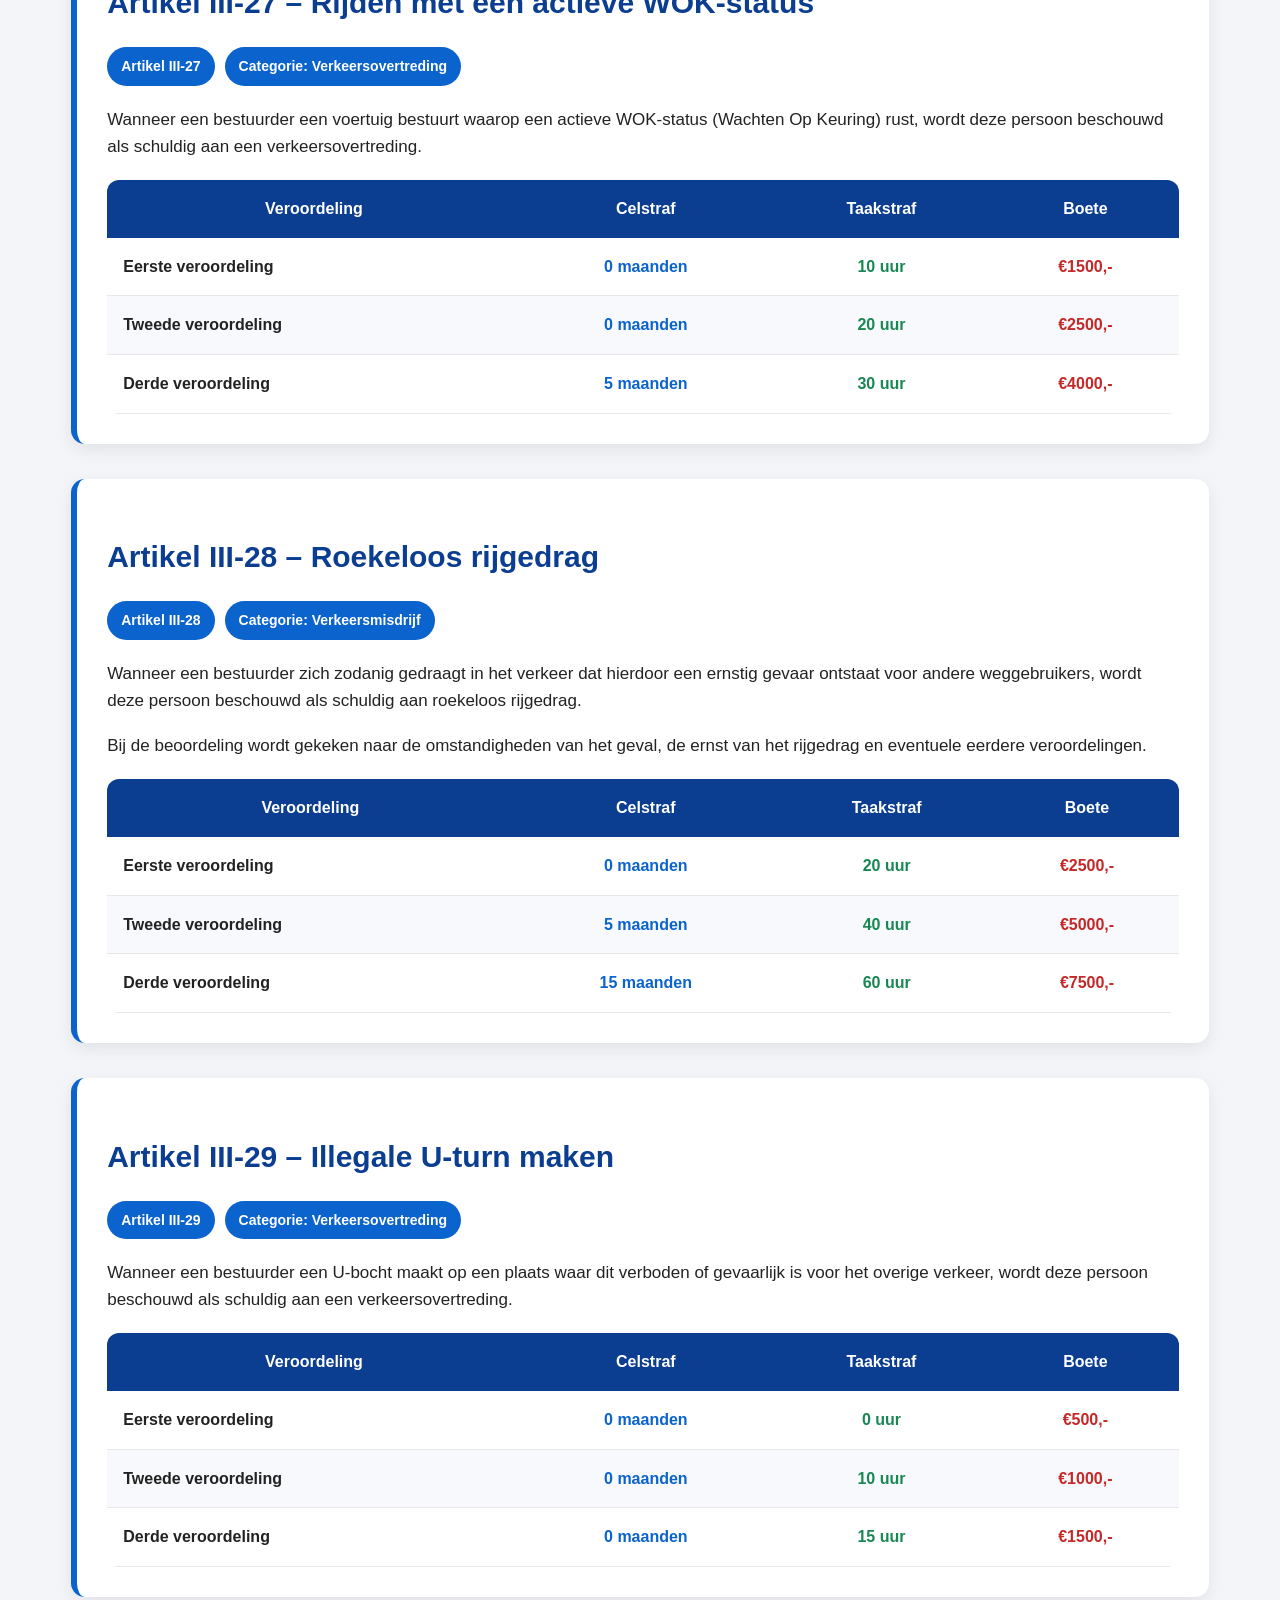
<file: docs/pages/wegenverkeerswet.html>
<!DOCTYPE html>
<html lang="nl">

<head>

<meta charset="UTF-8">
<meta name="viewport" content="width=device-width, initial-scale=1.0">

<title>Wegenverkeerswet - Multiverse Roleplay</title>

<link rel="stylesheet" href="../style.css">

</head>


<body>


<div class="container">

<nav class="chapter-nav">

<a href="../index.html"> Home</a>

<a href="algemene-bepalingen.html"> Algemene bepalingen</a>

<a href="eigendomsdelicten.html"> Eigendomsdelicten</a>

<a href="geweldsdelicten.html"> Geweldsdelicten</a>

<a class="active" href="wegensverkeerswet.html">Wegenverkeerswet</a>

<a href="wet-wapens-en-munitie.html"> Wapens & Munitie</a>

<a href="opiumwet.html"> Opiumwet</a>

</nav>    

<header class="page-header">

<h1> Wegenverkeerswet</h1>

<p>
Hoofdstuk III - Verkeersovertredingen en verkeersmisdrijven
</p>

</header>



<div class="search-box">

    <div class="search-wrapper">

        <span class="search-icon">🔎</span>

        <input 
        type="text" 
        id="searchInput" 
        placeholder="Zoek artikel of overtreding..."
        >

    </div>

</div>



<section class="introduction">

<h2>Algemene bepalingen</h2>

<p>
Binnen hoofdstuk III van de Wegenverkeerswet worden alle verkeersgerelateerde
overtredingen en misdrijven behandeld. De artikelen beschrijven de overtreding,
de omstandigheden en de daarbij behorende strafmaat.
</p>

<p>
Bij meerdere veroordelingen kan de strafmaat worden verhoogd conform de
vastgestelde richtlijnen.
</p>

<p>
<strong>Strafopbouw:</strong><br>
Celstraf - Taakstraf - Boete
</p>

</section>





<section class="article" id="artikel-iii-1">


<h2>Artikel III-1 – Door rood licht rijden</h2>


<div class="article-info">

<span>Artikel III-1</span>
<span>Categorie: Verkeersovertreding</span>

</div>


<p>
Wanneer een bestuurder een voertuig bestuurt en daarbij een rood verkeerslicht
negeert, wordt deze persoon beschouwd als schuldig aan het overtreden van de
verkeersregels. Het negeren van een rood verkeerslicht kan gevaarlijke situaties
veroorzaken voor overige weggebruikers.
</p>



<table>

<thead>

<tr>
<th>Veroordeling</th>
<th>Celstraf</th>
<th>Taakstraf</th>
<th>Boete</th>
</tr>

</thead>


<tbody>

<tr>
<td>Eerste veroordeling</td>
<td>0 maanden</td>
<td>0 uur</td>
<td>€750,-</td>
</tr>


<tr>
<td>Tweede veroordeling</td>
<td>-</td>
<td>-</td>
<td>Niet van toepassing</td>
</tr>


<tr>
<td>Derde veroordeling</td>
<td>-</td>
<td>-</td>
<td>Niet van toepassing</td>
</tr>

</tbody>


</table>


</section>







<section class="article" id="artikel-iii-2">


<h2>Artikel III-2 – Negeren van een stopteken</h2>


<div class="article-info">

<span>Artikel III-2</span>
<span>Categorie: Verkeersovertreding</span>

</div>



<p>
Wanneer een bestuurder een geldig stopteken van een bevoegd persoon negeert of
weigert hieraan gevolg te geven, wordt deze persoon beschouwd als schuldig aan
een verkeersovertreding.
</p>


<p>
Het bewust negeren van een stopteken kan leiden tot gevaarlijke situaties en kan
de werkzaamheden van hulpdiensten of handhavende instanties belemmeren.
</p>



<table>

<thead>

<tr>
<th>Veroordeling</th>
<th>Celstraf</th>
<th>Taakstraf</th>
<th>Boete</th>
</tr>

</thead>


<tbody>


<tr>
<td>Eerste veroordeling</td>
<td>0 maanden</td>
<td>0 uur</td>
<td>€1000,-</td>
</tr>


<tr>
<td>Tweede veroordeling</td>
<td>0 maanden</td>
<td>15 uur</td>
<td>€2000,-</td>
</tr>


<tr>
<td>Derde veroordeling</td>
<td>0 maanden</td>
<td>25 uur</td>
<td>€3000,-</td>
</tr>


</tbody>

</table>


</section>







<section class="article" id="artikel-iii-3">


<h2>Artikel III-3 – Geen voorrang geven</h2>



<p>
Wanneer een bestuurder geen voorrang verleent aan een weggebruiker die hier
volgens de verkeersregels recht op heeft, wordt deze persoon beschouwd als
schuldig aan een verkeersovertreding.
</p>



<table>

<thead>

<tr>
<th>Veroordeling</th>
<th>Celstraf</th>
<th>Taakstraf</th>
<th>Boete</th>
</tr>

</thead>


<tbody>


<tr>
<td>Eerste veroordeling</td>
<td>0 maanden</td>
<td>0 uur</td>
<td>€750,-</td>
</tr>


<tr>
<td>Tweede veroordeling</td>
<td>0 maanden</td>
<td>0 uur</td>
<td>€1500,-</td>
</tr>


<tr>
<td>Derde veroordeling</td>
<td>0 maanden</td>
<td>0 uur</td>
<td>€2000,-</td>
</tr>


</tbody>

</table>


</section>







<section class="article" id="artikel-iii-4">


<h2>Artikel III-4 – Inhalen waar dit niet is toegestaan</h2>


<p>
Wanneer een bestuurder een voertuig inhaalt op een locatie waar dit volgens de
verkeersregels verboden is, wordt deze persoon beschouwd als schuldig aan een
verkeersovertreding.
</p>



<table>

<thead>

<tr>
<th>Veroordeling</th>
<th>Celstraf</th>
<th>Taakstraf</th>
<th>Boete</th>
</tr>

</thead>


<tbody>


<tr>
<td>Eerste veroordeling</td>
<td>0 maanden</td>
<td>0 uur</td>
<td>€750,-</td>
</tr>


<tr>
<td>Tweede veroordeling</td>
<td>0 maanden</td>
<td>10 uur</td>
<td>€1500,-</td>
</tr>


<tr>
<td>Derde veroordeling</td>
<td>0 maanden</td>
<td>15 uur</td>
<td>€2500,-</td>
</tr>


</tbody>

</table>


</section>





<section class="article" id="artikel-iii-5">


<h2>Artikel III-5 – Het niet gebruiken van een knipperlicht</h2>


<p>
Een bestuurder dient tijdig richting aan te geven wanneer dit noodzakelijk is
voor de veiligheid en duidelijkheid van het overige verkeer.
</p>


<table>

<thead>

<tr>
<th>Veroordeling</th>
<th>Celstraf</th>
<th>Taakstraf</th>
<th>Boete</th>
</tr>

</thead>


<tbody>

<tr>
<td>Eerste veroordeling</td>
<td>0 maanden</td>
<td>0 uur</td>
<td>€250,-</td>
</tr>

</tbody>


</table>


</section>

    <section class="article" id="artikel-iii-6">

<h2>Artikel III-6 – Fout parkeren</h2>

<div class="article-info">
<span>Artikel III-6</span>
<span>Categorie: Verkeersovertreding</span>
</div>

<p>
Wanneer een voertuig wordt geparkeerd op een plaats waar dit niet is toegestaan
of wanneer hierdoor hinder ontstaat voor andere weggebruikers, wordt dit gezien
als foutief parkeren.
</p>

<table>

<thead>
<tr>
<th>Veroordeling</th>
<th>Celstraf</th>
<th>Taakstraf</th>
<th>Boete</th>
</tr>
</thead>

<tbody>

<tr>
<td>Eerste veroordeling</td>
<td>0 maanden</td>
<td>0 uur</td>
<td>€350,-</td>
</tr>

</tbody>

</table>

</section>




<section class="article" id="artikel-iii-7">

<h2>Artikel III-7 – Mobiele telefoon gebruiken tijdens het rijden</h2>

<div class="article-info">
<span>Artikel III-7</span>
<span>Categorie: Verkeersovertreding</span>
</div>

<p>
Het is verboden tijdens het besturen van een voertuig een mobiel elektronisch
apparaat vast te houden of te gebruiken op een manier waardoor de aandacht van
het verkeer wordt afgeleid.
</p>

<table>

<thead>
<tr>
<th>Veroordeling</th>
<th>Celstraf</th>
<th>Taakstraf</th>
<th>Boete</th>
</tr>
</thead>

<tbody>

<tr>
<td>Eerste veroordeling</td>
<td>0 maanden</td>
<td>0 uur</td>
<td>€750,-</td>
</tr>

<tr>
<td>Tweede veroordeling</td>
<td>0 maanden</td>
<td>0 uur</td>
<td>€1500,-</td>
</tr>

<tr>
<td>Derde veroordeling</td>
<td>0 maanden</td>
<td>10 uur</td>
<td>€2000,-</td>
</tr>

</tbody>

</table>

</section>





<section class="article" id="artikel-iii-8">

<h2>Artikel III-8 – Geen verlichting voeren</h2>

<div class="article-info">
<span>Artikel III-8</span>
<span>Categorie: Verkeersovertreding</span>
</div>

<p>
Wanneer een bestuurder een voertuig bestuurt zonder de verplichte verlichting te
voeren wanneer dit noodzakelijk is, wordt deze persoon beschouwd als schuldig aan
een verkeersovertreding.
</p>

<table>

<thead>
<tr>
<th>Veroordeling</th>
<th>Celstraf</th>
<th>Taakstraf</th>
<th>Boete</th>
</tr>
</thead>

<tbody>

<tr>
<td>Eerste veroordeling</td>
<td>0 maanden</td>
<td>0 uur</td>
<td>€500,-</td>
</tr>

</tbody>

</table>

</section>





<section class="article" id="artikel-iii-9">

<h2>Artikel III-9 – Geen voorrang geven aan hulpdiensten met zwaailicht en sirene</h2>

<div class="article-info">
<span>Artikel III-9</span>
<span>Categorie: Ernstige verkeersovertreding</span>
</div>

<p>
Wanneer een bestuurder geen vrije doorgang verleent aan een hulpdienst die gebruik
maakt van optische en geluidssignalen, wordt deze persoon beschouwd als schuldig
aan een ernstige verkeersovertreding.
</p>

<p>
Het niet verlenen van voorrang aan hulpdiensten kan leiden tot gevaarlijke situaties
en het vertragen van noodzakelijke hulpverlening.
</p>

<table>

<thead>
<tr>
<th>Veroordeling</th>
<th>Celstraf</th>
<th>Taakstraf</th>
<th>Boete</th>
</tr>
</thead>

<tbody>

<tr>
<td>Eerste veroordeling</td>
<td>0 maanden</td>
<td>10 uur</td>
<td>€1500,-</td>
</tr>

<tr>
<td>Tweede veroordeling</td>
<td>0 maanden</td>
<td>20 uur</td>
<td>€2500,-</td>
</tr>

<tr>
<td>Derde veroordeling</td>
<td>5 maanden</td>
<td>30 uur</td>
<td>€4000,-</td>
</tr>

</tbody>

</table>

</section>





<section class="article" id="artikel-iii-10">

<h2>Artikel III-10 – Doorrijden na een ongeval</h2>

<div class="article-info">
<span>Artikel III-10</span>
<span>Categorie: Ernstige verkeersovertreding</span>
</div>

<p>
Wanneer een bestuurder betrokken raakt bij een verkeersongeval en vervolgens de
plaats van het ongeval verlaat zonder de benodigde gegevens achter te laten of
hulp te verlenen, wordt deze persoon beschouwd als schuldig.
</p>

<table>

<thead>
<tr>
<th>Veroordeling</th>
<th>Celstraf</th>
<th>Taakstraf</th>
<th>Boete</th>
</tr>
</thead>

<tbody>

<tr>
<td>Eerste veroordeling</td>
<td>0 maanden</td>
<td>15 uur</td>
<td>€2000,-</td>
</tr>

<tr>
<td>Tweede veroordeling</td>
<td>0 maanden</td>
<td>30 uur</td>
<td>€3500,-</td>
</tr>

<tr>
<td>Derde veroordeling</td>
<td>10 maanden</td>
<td>45 uur</td>
<td>€5000,-</td>
</tr>

</tbody>

</table>

</section>





<section class="article" id="artikel-iii-11">

<h2>Artikel III-11 – Onnodig geluid maken met de claxon</h2>

<div class="article-info">
<span>Artikel III-11</span>
<span>Categorie: Verkeersovertreding</span>
</div>

<p>
Wanneer een bestuurder de claxon gebruikt zonder dat hiervoor een verkeerskundige
noodzaak bestaat, wordt dit beschouwd als een verkeersovertreding.
</p>

<table>

<thead>
<tr>
<th>Veroordeling</th>
<th>Celstraf</th>
<th>Taakstraf</th>
<th>Boete</th>
</tr>
</thead>

<tbody>

<tr>
<td>Eerste veroordeling</td>
<td>0 maanden</td>
<td>0 uur</td>
<td>€300,-</td>
</tr>

</tbody>

</table>

</section>





<section class="article" id="artikel-iii-12">

<h2>Artikel III-12 – Rijden zonder rijbewijs</h2>

<div class="article-info">
<span>Artikel III-12</span>
<span>Categorie: Ernstige verkeersovertreding</span>
</div>

<p>
Wanneer een persoon een motorvoertuig bestuurt zonder in het bezit te zijn van een
geldig rijbewijs, wordt deze persoon beschouwd als schuldig aan een
verkeersovertreding.
</p>

<table>

<thead>
<tr>
<th>Veroordeling</th>
<th>Celstraf</th>
<th>Taakstraf</th>
<th>Boete</th>
</tr>
</thead>

<tbody>

<tr>
<td>Eerste veroordeling</td>
<td>0 maanden</td>
<td>15 uur</td>
<td>€1500,-</td>
</tr>

<tr>
<td>Tweede veroordeling</td>
<td>0 maanden</td>
<td>30 uur</td>
<td>€3000,-</td>
</tr>

<tr>
<td>Derde veroordeling</td>
<td>10 maanden</td>
<td>45 uur</td>
<td>€5000,-</td>
</tr>

</tbody>

</table>

</section>

    <section class="article" id="artikel-iii-13">

<h2>Artikel III-13 – Onnodig langzaam rijden</h2>

<div class="article-info">
<span>Artikel III-13</span>
<span>Categorie: Verkeersovertreding</span>
</div>

<p>
Wanneer een bestuurder zonder geldige reden aanzienlijk langzamer rijdt dan de
omstandigheden vereisen en hierdoor het overige verkeer hindert, wordt dit
beschouwd als een verkeersovertreding.
</p>

<table>

<thead>
<tr>
<th>Veroordeling</th>
<th>Celstraf</th>
<th>Taakstraf</th>
<th>Boete</th>
</tr>
</thead>

<tbody>

<tr>
<td>Eerste veroordeling</td>
<td>0 maanden</td>
<td>0 uur</td>
<td>€500,-</td>
</tr>

</tbody>

</table>

</section>





<section class="article" id="artikel-iii-14">

<h2>Artikel III-14 – Geen helm dragen op een motor of bromfiets</h2>

<div class="article-info">
<span>Artikel III-14</span>
<span>Categorie: Verkeersovertreding</span>
</div>

<p>
Een bestuurder en eventuele passagier van een motorfiets of bromfiets zijn
verplicht een goedgekeurde helm te dragen. Het niet naleven hiervan wordt
beschouwd als een verkeersovertreding.
</p>

<table>

<thead>
<tr>
<th>Veroordeling</th>
<th>Celstraf</th>
<th>Taakstraf</th>
<th>Boete</th>
</tr>
</thead>

<tbody>

<tr>
<td>Eerste veroordeling</td>
<td>0 maanden</td>
<td>0 uur</td>
<td>€750,-</td>
</tr>

<tr>
<td>Tweede veroordeling</td>
<td>0 maanden</td>
<td>10 uur</td>
<td>€1500,-</td>
</tr>

<tr>
<td>Derde veroordeling</td>
<td>0 maanden</td>
<td>15 uur</td>
<td>€2500,-</td>
</tr>

</tbody>

</table>

</section>





<section class="article" id="artikel-iii-15">

<h2>Artikel III-15 – Geen kenteken op het voertuig</h2>

<div class="article-info">
<span>Artikel III-15</span>
<span>Categorie: Verkeersovertreding</span>
</div>

<p>
Wanneer een voertuig wordt bestuurd zonder geldig kenteken of zonder zichtbaar
kenteken, wordt de bestuurder beschouwd als schuldig aan een verkeersovertreding.
</p>

<table>

<thead>
<tr>
<th>Veroordeling</th>
<th>Celstraf</th>
<th>Taakstraf</th>
<th>Boete</th>
</tr>
</thead>

<tbody>

<tr>
<td>Eerste veroordeling</td>
<td>0 maanden</td>
<td>0 uur</td>
<td>€1000,-</td>
</tr>

<tr>
<td>Tweede veroordeling</td>
<td>0 maanden</td>
<td>10 uur</td>
<td>€2000,-</td>
</tr>

<tr>
<td>Derde veroordeling</td>
<td>0 maanden</td>
<td>20 uur</td>
<td>€3000,-</td>
</tr>

</tbody>

</table>

</section>





<section class="article" id="artikel-iii-16">

<h2>Artikel III-16 – Verlichting onder het voertuig</h2>

<div class="article-info">
<span>Artikel III-16</span>
<span>Categorie: Verkeersovertreding</span>
</div>

<p>
Het voeren van niet-toegestane voertuigverlichting die de verkeersveiligheid kan
beïnvloeden, wordt beschouwd als een verkeersovertreding.
</p>

<table>

<thead>
<tr>
<th>Veroordeling</th>
<th>Celstraf</th>
<th>Taakstraf</th>
<th>Boete</th>
</tr>
</thead>

<tbody>

<tr>
<td>Eerste veroordeling</td>
<td>0 maanden</td>
<td>0 uur</td>
<td>€500,-</td>
</tr>

</tbody>

</table>

</section>





<section class="article" id="artikel-iii-17">

<h2>Artikel III-17 – Rijden op de vluchtstrook zonder geldige reden</h2>

<div class="article-info">
<span>Artikel III-17</span>
<span>Categorie: Ernstige verkeersovertreding</span>
</div>

<p>
Wanneer een bestuurder zonder noodzaak gebruik maakt van de vluchtstrook, wordt
dit beschouwd als een verkeersovertreding.
</p>

<table>

<thead>
<tr>
<th>Veroordeling</th>
<th>Celstraf</th>
<th>Taakstraf</th>
<th>Boete</th>
</tr>
</thead>

<tbody>

<tr>
<td>Eerste veroordeling</td>
<td>0 maanden</td>
<td>0 uur</td>
<td>€1000,-</td>
</tr>

<tr>
<td>Tweede veroordeling</td>
<td>0 maanden</td>
<td>10 uur</td>
<td>€2000,-</td>
</tr>

<tr>
<td>Derde veroordeling</td>
<td>0 maanden</td>
<td>20 uur</td>
<td>€3000,-</td>
</tr>

</tbody>

</table>

</section>





<section class="article" id="artikel-iii-18">

<h2>Artikel III-18 – Te hard rijden met 10 km/u overschrijding</h2>

<div class="article-info">
<span>Artikel III-18</span>
<span>Categorie: Verkeersovertreding</span>
</div>

<p>
Wanneer een bestuurder de toegestane maximumsnelheid met 10 kilometer per uur
overschrijdt, wordt dit beschouwd als een verkeersovertreding.
</p>

<table>

<thead>
<tr>
<th>Veroordeling</th>
<th>Celstraf</th>
<th>Taakstraf</th>
<th>Boete</th>
</tr>
</thead>

<tbody>

<tr>
<td>Eerste veroordeling</td>
<td>0 maanden</td>
<td>0 uur</td>
<td>€250,-</td>
</tr>

</tbody>

</table>

</section>





<section class="article" id="artikel-iii-19">

<h2>Artikel III-19 – Te hard rijden met 20 km/u overschrijding</h2>

<div class="article-info">
<span>Artikel III-19</span>
<span>Categorie: Verkeersovertreding</span>
</div>

<p>
Wanneer een bestuurder de toegestane maximumsnelheid met 20 kilometer per uur
overschrijdt, wordt dit beschouwd als een verkeersovertreding.
</p>

<table>

<thead>
<tr>
<th>Veroordeling</th>
<th>Celstraf</th>
<th>Taakstraf</th>
<th>Boete</th>
</tr>
</thead>

<tbody>

<tr>
<td>Eerste veroordeling</td>
<td>0 maanden</td>
<td>0 uur</td>
<td>€500,-</td>
</tr>

</tbody>

</table>

</section>





<section class="article" id="artikel-iii-20">

<h2>Artikel III-20 – Te hard rijden met 30 km/u overschrijding</h2>

<div class="article-info">
<span>Artikel III-20</span>
<span>Categorie: Ernstige verkeersovertreding</span>
</div>

<p>
Wanneer een bestuurder de toegestane maximumsnelheid met 30 kilometer per uur
overschrijdt, wordt dit gezien als een ernstige verkeersovertreding.
</p>

<table>

<thead>
<tr>
<th>Veroordeling</th>
<th>Celstraf</th>
<th>Taakstraf</th>
<th>Boete</th>
</tr>
</thead>

<tbody>

<tr>
<td>Eerste veroordeling</td>
<td>0 maanden</td>
<td>0 uur</td>
<td>€750,-</td>
</tr>

<tr>
<td>Tweede veroordeling</td>
<td>0 maanden</td>
<td>10 uur</td>
<td>€1500,-</td>
</tr>

<tr>
<td>Derde veroordeling</td>
<td>0 maanden</td>
<td>15 uur</td>
<td>€2500,-</td>
</tr>

</tbody>

</table>

</section>

    <section class="article" id="artikel-iii-21">

<h2>Artikel III-21 – Te hard rijden met 40 km/u overschrijding</h2>

<div class="article-info">
<span>Artikel III-21</span>
<span>Categorie: Ernstige verkeersovertreding</span>
</div>

<p>
Wanneer een bestuurder de toegestane maximumsnelheid met 40 kilometer per uur
overschrijdt, wordt dit beschouwd als een ernstige verkeersovertreding. Door
dergelijke snelheidsoverschrijdingen ontstaat een verhoogd risico voor de
verkeersveiligheid.
</p>

<table>

<thead>
<tr>
<th>Veroordeling</th>
<th>Celstraf</th>
<th>Taakstraf</th>
<th>Boete</th>
</tr>
</thead>

<tbody>

<tr>
<td>Eerste veroordeling</td>
<td>0 maanden</td>
<td>10 uur</td>
<td>€1500,-</td>
</tr>

<tr>
<td>Tweede veroordeling</td>
<td>0 maanden</td>
<td>20 uur</td>
<td>€2500,-</td>
</tr>

<tr>
<td>Derde veroordeling</td>
<td>0 maanden</td>
<td>30 uur</td>
<td>€4000,-</td>
</tr>

</tbody>

</table>

</section>





<section class="article" id="artikel-iii-22">

<h2>Artikel III-22 – Te hard rijden met 50 km/u overschrijding</h2>

<div class="article-info">
<span>Artikel III-22</span>
<span>Categorie: Zeer ernstige verkeersovertreding</span>
</div>

<p>
Wanneer een bestuurder de toegestane maximumsnelheid met 50 kilometer per uur
overschrijdt, wordt dit gezien als een zeer ernstige verkeersovertreding.
Het overschrijden van deze snelheid brengt een aanzienlijk gevaar met zich mee
voor overige weggebruikers.
</p>

<table>

<thead>
<tr>
<th>Veroordeling</th>
<th>Celstraf</th>
<th>Taakstraf</th>
<th>Boete</th>
</tr>
</thead>

<tbody>

<tr>
<td>Eerste veroordeling</td>
<td>0 maanden</td>
<td>15 uur</td>
<td>€2000,-</td>
</tr>

<tr>
<td>Tweede veroordeling</td>
<td>0 maanden</td>
<td>30 uur</td>
<td>€3500,-</td>
</tr>

<tr>
<td>Derde veroordeling</td>
<td>5 maanden</td>
<td>45 uur</td>
<td>€5000,-</td>
</tr>

</tbody>

</table>

</section>





<section class="article" id="artikel-iii-23">

<h2>Artikel III-23 – Doorrijden met een defect voertuig</h2>

<div class="article-info">
<span>Artikel III-23</span>
<span>Categorie: Verkeersovertreding</span>
</div>

<p>
Wanneer een bestuurder blijft rijden met een voertuig waarvan bekend is dat dit
niet veilig of technisch niet in orde is, wordt deze persoon beschouwd als
schuldig aan een verkeersovertreding.
</p>

<table>

<thead>
<tr>
<th>Veroordeling</th>
<th>Celstraf</th>
<th>Taakstraf</th>
<th>Boete</th>
</tr>
</thead>

<tbody>

<tr>
<td>Eerste veroordeling</td>
<td>0 maanden</td>
<td>0 uur</td>
<td>€750,-</td>
</tr>

<tr>
<td>Tweede veroordeling</td>
<td>0 maanden</td>
<td>10 uur</td>
<td>€1500,-</td>
</tr>

<tr>
<td>Derde veroordeling</td>
<td>0 maanden</td>
<td>20 uur</td>
<td>€2500,-</td>
</tr>

</tbody>

</table>

</section>





<section class="article" id="artikel-iii-24">

<h2>Artikel III-24 – Te donkere ramen</h2>

<div class="article-info">
<span>Artikel III-24</span>
<span>Categorie: Verkeersovertreding</span>
</div>

<p>
Wanneer een voertuig ramen heeft die sterker zijn verduisterd dan toegestaan,
waardoor het zicht of de controle op het voertuig wordt beperkt, wordt dit gezien
als een verkeersovertreding.
</p>

<table>

<thead>
<tr>
<th>Veroordeling</th>
<th>Celstraf</th>
<th>Taakstraf</th>
<th>Boete</th>
</tr>
</thead>

<tbody>

<tr>
<td>Eerste veroordeling</td>
<td>0 maanden</td>
<td>0 uur</td>
<td>€750,-</td>
</tr>

</tbody>

</table>

</section>





<section class="article" id="artikel-iii-25">

<h2>Artikel III-25 – Rijden terwijl het rijbewijs is ingevorderd</h2>

<div class="article-info">
<span>Artikel III-25</span>
<span>Categorie: Ernstige verkeersovertreding</span>
</div>

<p>
Wanneer een persoon een voertuig bestuurt terwijl het rijbewijs eerder is
ingevorderd of ingenomen door een bevoegde instantie, wordt deze persoon
beschouwd als schuldig aan een ernstige verkeersovertreding.
</p>

<table>

<thead>
<tr>
<th>Veroordeling</th>
<th>Celstraf</th>
<th>Taakstraf</th>
<th>Boete</th>
</tr>
</thead>

<tbody>

<tr>
<td>Eerste veroordeling</td>
<td>0 maanden</td>
<td>20 uur</td>
<td>€2500,-</td>
</tr>

<tr>
<td>Tweede veroordeling</td>
<td>5 maanden</td>
<td>30 uur</td>
<td>€4000,-</td>
</tr>

<tr>
<td>Derde veroordeling</td>
<td>10 maanden</td>
<td>45 uur</td>
<td>€6000,-</td>
</tr>

</tbody>

</table>

</section>





<section class="article" id="artikel-iii-26">

<h2>Artikel III-26 – Spookrijden</h2>

<div class="article-info">
<span>Artikel III-26</span>
<span>Categorie: Ernstige verkeersovertreding</span>
</div>

<p>
Wanneer een bestuurder tegen de toegestane verkeersrichting in rijdt, waardoor
gevaar ontstaat voor andere weggebruikers, wordt deze persoon beschouwd als
schuldig aan een ernstige verkeersovertreding.
</p>

<table>

<thead>
<tr>
<th>Veroordeling</th>
<th>Celstraf</th>
<th>Taakstraf</th>
<th>Boete</th>
</tr>
</thead>

<tbody>

<tr>
<td>Eerste veroordeling</td>
<td>0 maanden</td>
<td>20 uur</td>
<td>€2500,-</td>
</tr>

<tr>
<td>Tweede veroordeling</td>
<td>5 maanden</td>
<td>30 uur</td>
<td>€4000,-</td>
</tr>

<tr>
<td>Derde veroordeling</td>
<td>10 maanden</td>
<td>45 uur</td>
<td>€6000,-</td>
</tr>

</tbody>

</table>

</section>





<section class="article" id="artikel-iii-27">

<h2>Artikel III-27 – Rijden met een actieve WOK-status</h2>

<div class="article-info">
<span>Artikel III-27</span>
<span>Categorie: Verkeersovertreding</span>
</div>

<p>
Wanneer een bestuurder een voertuig bestuurt waarop een actieve WOK-status
(Wachten Op Keuring) rust, wordt deze persoon beschouwd als schuldig aan een
verkeersovertreding.
</p>

<table>

<thead>
<tr>
<th>Veroordeling</th>
<th>Celstraf</th>
<th>Taakstraf</th>
<th>Boete</th>
</tr>
</thead>

<tbody>

<tr>
<td>Eerste veroordeling</td>
<td>0 maanden</td>
<td>10 uur</td>
<td>€1500,-</td>
</tr>

<tr>
<td>Tweede veroordeling</td>
<td>0 maanden</td>
<td>20 uur</td>
<td>€2500,-</td>
</tr>

<tr>
<td>Derde veroordeling</td>
<td>5 maanden</td>
<td>30 uur</td>
<td>€4000,-</td>
</tr>

</tbody>

</table>

</section>





<section class="article" id="artikel-iii-28">

<h2>Artikel III-28 – Roekeloos rijgedrag</h2>

<div class="article-info">
<span>Artikel III-28</span>
<span>Categorie: Verkeersmisdrijf</span>
</div>

<p>
Wanneer een bestuurder zich zodanig gedraagt in het verkeer dat hierdoor een
ernstig gevaar ontstaat voor andere weggebruikers, wordt deze persoon beschouwd
als schuldig aan roekeloos rijgedrag.
</p>

<p>
Bij de beoordeling wordt gekeken naar de omstandigheden van het geval, de ernst
van het rijgedrag en eventuele eerdere veroordelingen.
</p>

<table>

<thead>
<tr>
<th>Veroordeling</th>
<th>Celstraf</th>
<th>Taakstraf</th>
<th>Boete</th>
</tr>
</thead>

<tbody>

<tr>
<td>Eerste veroordeling</td>
<td>0 maanden</td>
<td>20 uur</td>
<td>€2500,-</td>
</tr>

<tr>
<td>Tweede veroordeling</td>
<td>5 maanden</td>
<td>40 uur</td>
<td>€5000,-</td>
</tr>

<tr>
<td>Derde veroordeling</td>
<td>15 maanden</td>
<td>60 uur</td>
<td>€7500,-</td>
</tr>

</tbody>

</table>

</section>





<section class="article" id="artikel-iii-29">

<h2>Artikel III-29 – Illegale U-turn maken</h2>

<div class="article-info">
<span>Artikel III-29</span>
<span>Categorie: Verkeersovertreding</span>
</div>

<p>
Wanneer een bestuurder een U-bocht maakt op een plaats waar dit verboden of
gevaarlijk is voor het overige verkeer, wordt deze persoon beschouwd als schuldig
aan een verkeersovertreding.
</p>

<table>

<thead>
<tr>
<th>Veroordeling</th>
<th>Celstraf</th>
<th>Taakstraf</th>
<th>Boete</th>
</tr>
</thead>

<tbody>

<tr>
<td>Eerste veroordeling</td>
<td>0 maanden</td>
<td>0 uur</td>
<td>€500,-</td>
</tr>

<tr>
<td>Tweede veroordeling</td>
<td>0 maanden</td>
<td>10 uur</td>
<td>€1000,-</td>
</tr>

<tr>
<td>Derde veroordeling</td>
<td>0 maanden</td>
<td>15 uur</td>
<td>€1500,-</td>
</tr>

</tbody>

</table>

</section>


<script>

const searchInput = document.getElementById("searchInput");
const artikelen = document.querySelectorAll(".article");

searchInput.addEventListener("input", function () {

    const zoekterm = this.value.toLowerCase().trim();

    let gevonden = false;

    artikelen.forEach(function(artikel) {

        const tekst = artikel.innerText.toLowerCase();

        if (tekst.includes(zoekterm)) {

            artikel.style.display = "";

            gevonden = true;

        } else {

            artikel.style.display = "none";

        }

    });


    let melding = document.getElementById("geenResultaat");


    if (!gevonden && zoekterm !== "") {

        if (!melding) {

            melding = document.createElement("p");

            melding.id = "geenResultaat";

            melding.innerHTML = "❌ Geen artikelen gevonden.";

            document.querySelector(".container")
            .appendChild(melding);

        }

    } else {

        if (melding) {

            melding.remove();

        }

    }

});

</script>


</body>
</html>
</file>
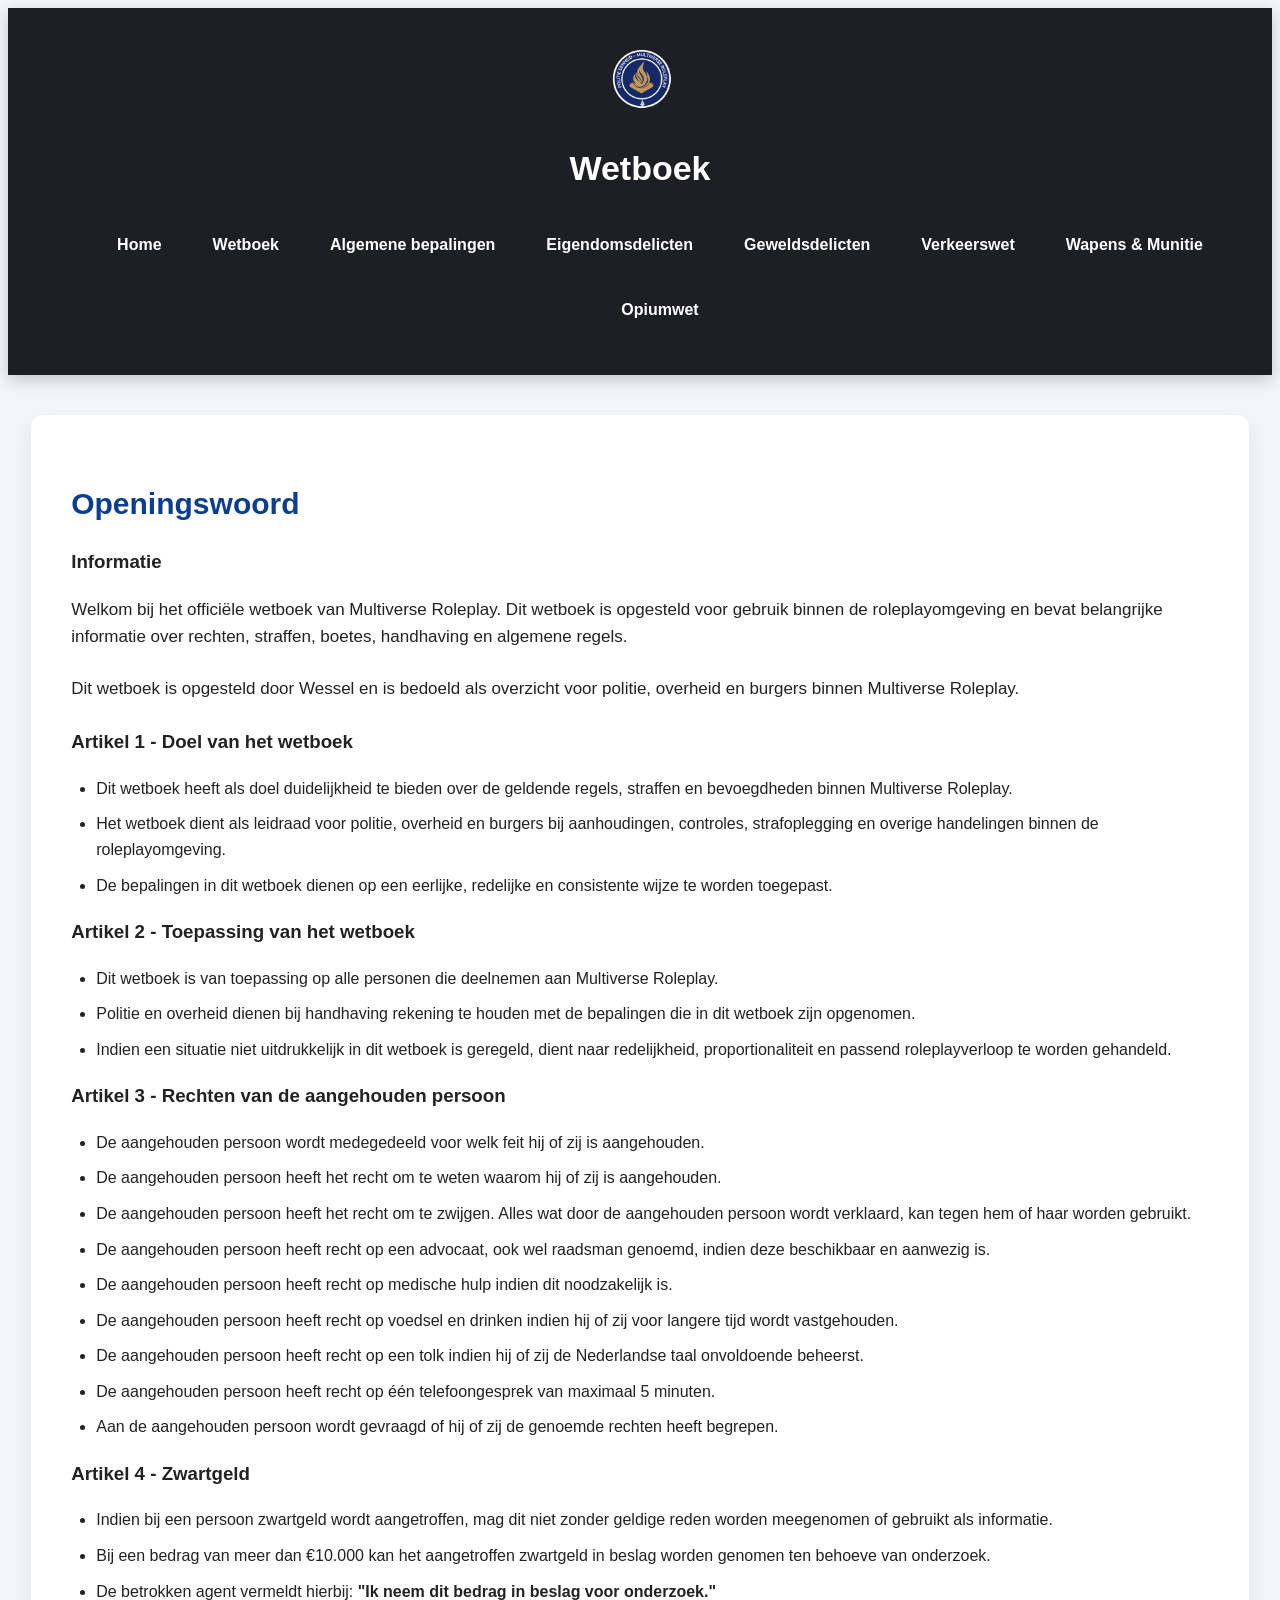
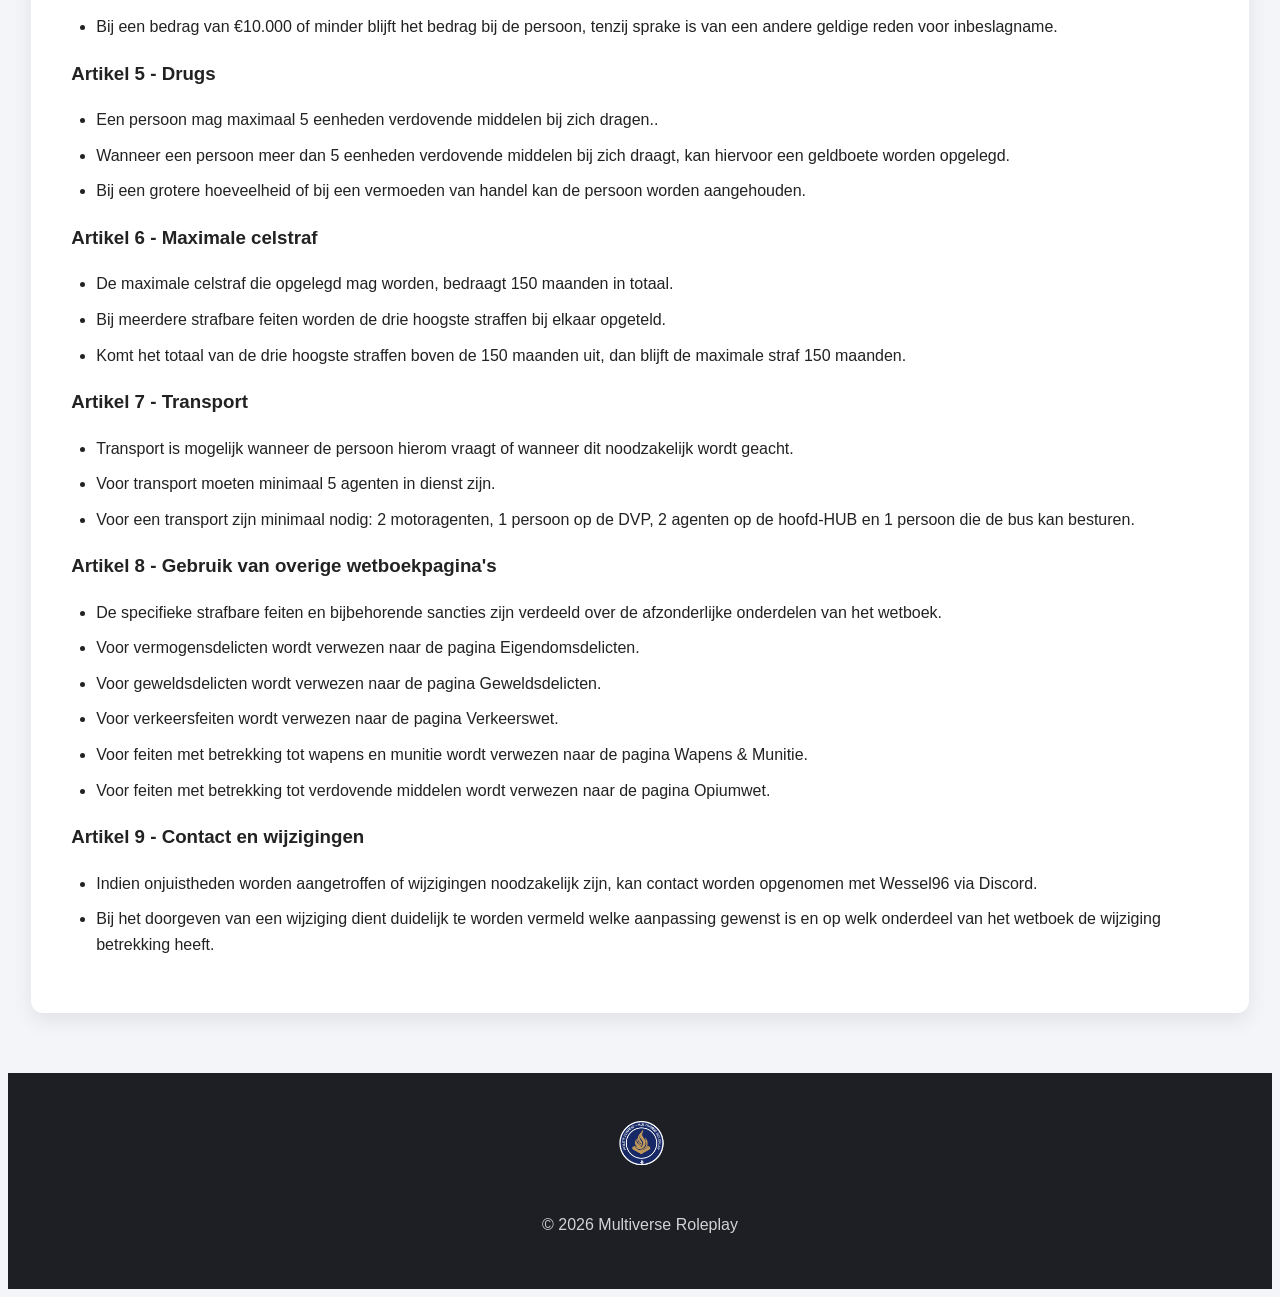
<file: docs/pages/wetboek.html>
<!DOCTYPE html>
<html lang="nl">
<head>
    <meta charset="UTF-8">
    <title>Wetboek – Multiverse Roleplay</title>

    <link rel="stylesheet" href="../style.css">
    <script src="../script.js" defer></script>

    <link rel="icon" type="image/png" href="../assets/Politie%20Multiverse.png">
</head>

<body>

    <header>
        <img src="../assets/Politie%20Multiverse.png" class="site-logo" alt="Politie Logo">

        <h1>Wetboek</h1>

        <nav>
            <ul>
                <li><a href="../index.html">Home</a></li>
                <li><a href="wetboek.html">Wetboek</a></li>
                <li><a href="algemene-bepalingen.html">Algemene bepalingen</a></li>
                <li><a href="eigendomsdelicten.html">Eigendomsdelicten</a></li>
                <li><a href="geweldsdelicten.html">Geweldsdelicten</a></li>
                <li><a href="wegensverkeerswet.html">Verkeerswet</a></li>
                <li><a href="wet-wapens-en-munitie.html">Wapens & Munitie</a></li>
                <li><a href="opiumwet.html">Opiumwet</a></li>
            </ul>
        </nav>
    </header>

    <main>
        <h2>Openingswoord</h2>

        <section class="artikel">
            <h3>Informatie</h3>

            <p>
                Welkom bij het officiële wetboek van Multiverse Roleplay. Dit wetboek is opgesteld
                voor gebruik binnen de roleplayomgeving en bevat belangrijke informatie over rechten,
                straffen, boetes, handhaving en algemene regels.
            </p>

            <p>
                Dit wetboek is opgesteld door Wessel en is bedoeld als overzicht voor politie,
                overheid en burgers binnen Multiverse Roleplay.
            </p>
        </section>

        <section class="artikel">
            <h3>Artikel 1 - Doel van het wetboek</h3>

            <ul class="wetslijst">
                <li>Dit wetboek heeft als doel duidelijkheid te bieden over de geldende regels, straffen en bevoegdheden binnen Multiverse Roleplay.</li>
                <li>Het wetboek dient als leidraad voor politie, overheid en burgers bij aanhoudingen, controles, strafoplegging en overige handelingen binnen de roleplayomgeving.</li>
                <li>De bepalingen in dit wetboek dienen op een eerlijke, redelijke en consistente wijze te worden toegepast.</li>
            </ul>
        </section>

        <section class="artikel">
            <h3>Artikel 2 - Toepassing van het wetboek</h3>

            <ul class="wetslijst">
                <li>Dit wetboek is van toepassing op alle personen die deelnemen aan Multiverse Roleplay.</li>
                <li>Politie en overheid dienen bij handhaving rekening te houden met de bepalingen die in dit wetboek zijn opgenomen.</li>
                <li>Indien een situatie niet uitdrukkelijk in dit wetboek is geregeld, dient naar redelijkheid, proportionaliteit en passend roleplayverloop te worden gehandeld.</li>
            </ul>
        </section>

        <section class="artikel">
            <h3>Artikel 3 - Rechten van de aangehouden persoon</h3>

            <ul class="wetslijst">
                <li>De aangehouden persoon wordt medegedeeld voor welk feit hij of zij is aangehouden.</li>
                <li>De aangehouden persoon heeft het recht om te weten waarom hij of zij is aangehouden.</li>
                <li>De aangehouden persoon heeft het recht om te zwijgen. Alles wat door de aangehouden persoon wordt verklaard, kan tegen hem of haar worden gebruikt.</li>
                <li>De aangehouden persoon heeft recht op een advocaat, ook wel raadsman genoemd, indien deze beschikbaar en aanwezig is.</li>
                <li>De aangehouden persoon heeft recht op medische hulp indien dit noodzakelijk is.</li>
                <li>De aangehouden persoon heeft recht op voedsel en drinken indien hij of zij voor langere tijd wordt vastgehouden.</li>
                <li>De aangehouden persoon heeft recht op een tolk indien hij of zij de Nederlandse taal onvoldoende beheerst.</li>
                <li>De aangehouden persoon heeft recht op één telefoongesprek van maximaal 5 minuten.</li>
                <li>Aan de aangehouden persoon wordt gevraagd of hij of zij de genoemde rechten heeft begrepen.</li>
            </ul>
        </section>

        <section class="artikel">
            <h3>Artikel 4 - Zwartgeld</h3>

            <ul class="wetslijst">
                <li>Indien bij een persoon zwartgeld wordt aangetroffen, mag dit niet zonder geldige reden worden meegenomen of gebruikt als informatie.</li>
                <li>Bij een bedrag van meer dan €10.000 kan het aangetroffen zwartgeld in beslag worden genomen ten behoeve van onderzoek.</li>
                <li>De betrokken agent vermeldt hierbij: <strong>"Ik neem dit bedrag in beslag voor onderzoek."</strong></li>
                <li>Bij een bedrag van €10.000 of minder blijft het bedrag bij de persoon, tenzij sprake is van een andere geldige reden voor inbeslagname.</li>
            </ul>
        </section>

        <section class="artikel">
            <h3>Artikel 5 - Drugs</h3>

            <ul class="wetslijst">
                <li>Een persoon mag maximaal 5 eenheden verdovende middelen bij zich dragen..</li>
                <li>Wanneer een persoon meer dan 5 eenheden verdovende middelen bij zich draagt, kan hiervoor een geldboete worden opgelegd.</li>
                <li>Bij een grotere hoeveelheid of bij een vermoeden van handel kan de persoon worden aangehouden.</li>
            </ul>
        </section>

        <section class="artikel">
            <h3>Artikel 6 - Maximale celstraf</h3>

            <ul class="wetslijst">
                <li>De maximale celstraf die opgelegd mag worden, bedraagt 150 maanden in totaal.</li>
                <li>Bij meerdere strafbare feiten worden de drie hoogste straffen bij elkaar opgeteld.</li>
                <li>Komt het totaal van de drie hoogste straffen boven de 150 maanden uit, dan blijft de maximale straf 150 maanden.</li>
            </ul>
        </section>

        <section class="artikel">
            <h3>Artikel 7 - Transport</h3>

            <ul class="wetslijst">
                <li>Transport is mogelijk wanneer de persoon hierom vraagt of wanneer dit noodzakelijk wordt geacht.</li>
                <li>Voor transport moeten minimaal 5 agenten in dienst zijn.</li>
                <li>Voor een transport zijn minimaal nodig: 2 motoragenten, 1 persoon op de DVP, 2 agenten op de hoofd-HUB en 1 persoon die de bus kan besturen.</li>
            </ul>
        </section>

        <section class="artikel">
            <h3>Artikel 8 - Gebruik van overige wetboekpagina's</h3>

            <ul class="wetslijst">
                <li>De specifieke strafbare feiten en bijbehorende sancties zijn verdeeld over de afzonderlijke onderdelen van het wetboek.</li>
                <li>Voor vermogensdelicten wordt verwezen naar de pagina Eigendomsdelicten.</li>
                <li>Voor geweldsdelicten wordt verwezen naar de pagina Geweldsdelicten.</li>
                <li>Voor verkeersfeiten wordt verwezen naar de pagina Verkeerswet.</li>
                <li>Voor feiten met betrekking tot wapens en munitie wordt verwezen naar de pagina Wapens & Munitie.</li>
                <li>Voor feiten met betrekking tot verdovende middelen wordt verwezen naar de pagina Opiumwet.</li>
            </ul>
        </section>

        <section class="artikel">
            <h3>Artikel 9 - Contact en wijzigingen</h3>

            <ul class="wetslijst">
                <li>Indien onjuistheden worden aangetroffen of wijzigingen noodzakelijk zijn, kan contact worden opgenomen met Wessel96 via Discord.</li>
                <li>Bij het doorgeven van een wijziging dient duidelijk te worden vermeld welke aanpassing gewenst is en op welk onderdeel van het wetboek de wijziging betrekking heeft.</li>
            </ul>
        </section>
    </main>

    <footer>
        <img src="../assets/Politie%20Multiverse.png" class="footer-logo" alt="Politie Logo">
        <p>© 2026 Multiverse Roleplay</p>
    </footer>

</body>
</html>
</file>
<file: docs/style.css>
{
    margin:0;
    padding:0;
    box-sizing:border-box;
}

/* Algemene instellingen */

body{
    font-family:"Segoe UI",Tahoma,Geneva,Verdana,sans-serif;
    background:#f3f5f8;
    color:#222;
    line-height:1.6;
}

/* Header */

header{
    background:#1d1f24;
    color:#fff;
    padding:25px 50px;
    box-shadow:0 5px 15px rgba(0,0,0,.2);
}

.site-logo{
    width:85px;
    display:block;
    margin:0 auto 15px;
}

header h1{
    text-align:center;
    font-size:34px;
    margin-bottom:25px;
}

/* Navigatie */

nav ul{
    display:flex;
    justify-content:center;
    flex-wrap:wrap;
    list-style:none;
    gap:15px;
}

nav li{
    list-style:none;
}

nav a{
    display:block;
    color:white;
    text-decoration:none;
    padding:12px 18px;
    border-radius:8px;
    transition:.25s;
    font-weight:600;
}

nav a:hover{
    background:#0b63ce;
}

/* Hoofdinhoud */

main{
    width:90%;
    max-width:1200px;
    margin:40px auto;
    background:white;
    border-radius:12px;
    padding:40px;
    box-shadow:0 8px 20px rgba(0,0,0,.08);
}

main h2{
    color:#0b3d91;
    margin-bottom:15px;
    font-size:30px;
}

main p{
    font-size:17px;
    margin-bottom:25px;
}

/* Banner */

.banner{
    width:100%;
    border-radius:12px;
    box-shadow:0 8px 20px rgba(0,0,0,.15);
}

/* Footer */

footer{
    background:#1d1f24;
    color:white;
    text-align:center;
    padding:35px 20px;
    margin-top:60px;
}

.footer-logo{
    width:65px;
    margin-bottom:15px;
}

footer p{
    opacity:.8;
}

/* Scroll knop */

#scrollTop{
    position:fixed;
    right:25px;
    bottom:25px;
    width:50px;
    height:50px;
    border:none;
    border-radius:50%;
    background:#0b63ce;
    color:white;
    font-size:22px;
    cursor:pointer;
    display:none;
    transition:.25s;
    box-shadow:0 5px 15px rgba(0,0,0,.3);
}

#scrollTop:hover{
    transform:translateY(-3px);
    background:#094ea3;
}

/* Algemene lijsten */

.wetslijst{
    margin-top:15px;
    padding-left:25px;
}

.wetslijst li{
    margin-bottom:10px;
}

/* Responsive */

@media(max-width:900px){

header{
    padding:20px;
}

header h1{
    font-size:28px;
}

nav ul{
    flex-direction:column;
    align-items:center;
}

nav a{
    width:240px;
    text-align:center;
}

main{
    width:95%;
    padding:25px;
}

.site-logo{
    width:70px;
}

.footer-logo{
    width:55px;
}

} 

.container{
    width:90%;
    max-width:1400px;
    margin:40px auto;
}

/* Header */

.page-header{
    background:linear-gradient(135deg,#0b3d91,#0f5fc4);
    color:white;
    padding:35px;
    border-radius:14px;
    margin-bottom:35px;
    box-shadow:0 10px 25px rgba(0,0,0,.15);
}

.page-header h1{
    margin:0;
    font-size:38px;
}

.page-header p{
    margin-top:10px;
    font-size:18px;
    opacity:.95;
}

/* Zoekbalk */

.search-box{
    margin-bottom:30px;
}

.search-box input{
    width:100%;
    padding:16px 20px;
    font-size:17px;
    border:2px solid #d9e0ea;
    border-radius:12px;
    background:white;
    transition:.2s;
}

.search-box input:focus{
    outline:none;
    border-color:#0b63ce;
    box-shadow:0 0 0 4px rgba(11,99,206,.15);
}

/* Intro */

.introduction{
    background:white;
    border-radius:14px;
    padding:30px;
    margin-bottom:35px;
    box-shadow:0 6px 18px rgba(0,0,0,.08);
}

.introduction h2{
    color:#0b3d91;
    margin-bottom:15px;
}

.introduction p{
    margin-bottom:15px;
}

/* Artikelen */

.article{
    background:white;
    border-radius:14px;
    padding:30px;
    margin-bottom:35px;
    box-shadow:0 6px 18px rgba(0,0,0,.08);
    border-left:6px solid #0b63ce;
    transition:.2s;
}

.article:hover{
    transform:translateY(-2px);
    box-shadow:0 12px 28px rgba(0,0,0,.12);
}

.article h2{
    color:#0b3d91;
    margin-bottom:20px;
    font-size:30px;
}

.article p{
    margin-bottom:18px;
    font-size:17px;
}

/* Info labels */

.article-info{
    display:flex;
    flex-wrap:wrap;
    gap:10px;
    margin-bottom:20px;
}

.article-info span{
    background:#0b63ce;
    color:white;
    padding:8px 14px;
    border-radius:999px;
    font-size:14px;
    font-weight:600;
}

/* Tabellen */

.article table{
    width:100%;
    border-collapse:collapse;
    margin-top:20px;
    overflow:hidden;
    border-radius:12px;
}

.article thead{
    background:#0b3d91;
    color:white;
}

.article thead th{
    padding:16px;
    font-size:16px;
    text-align:center;
}

.article tbody td{
    padding:16px;
    border-bottom:1px solid #e7e7e7;
    text-align:center;
}

.article tbody td:first-child{
    text-align:left;
    font-weight:600;
}

.article tbody tr:nth-child(even){
    background:#f7f9fc;
}

.article tbody tr:hover{
    background:#eaf3ff;
}

/* Kleuren straf */

.article tbody td:nth-child(2){
    color:#0b63ce;
    font-weight:700;
}

.article tbody td:nth-child(3){
    color:#198754;
    font-weight:700;
}

.article tbody td:nth-child(4){
    color:#c62828;
    font-weight:700;
}

/* Kleine tekst */

small{
    color:#666;
}

/* Responsive */

@media(max-width:900px){

.container{
    width:95%;
}

.page-header{
    padding:25px;
}

.page-header h1{
    font-size:28px;
}

.article{
    padding:22px;
}

.article h2{
    font-size:24px;
}

.article table{
    display:block;
    overflow-x:auto;
}

.article th,
.article td{
    padding:12px;
    font-size:14px;
}

.search-box input{
    font-size:15px;
}

}
</file>
